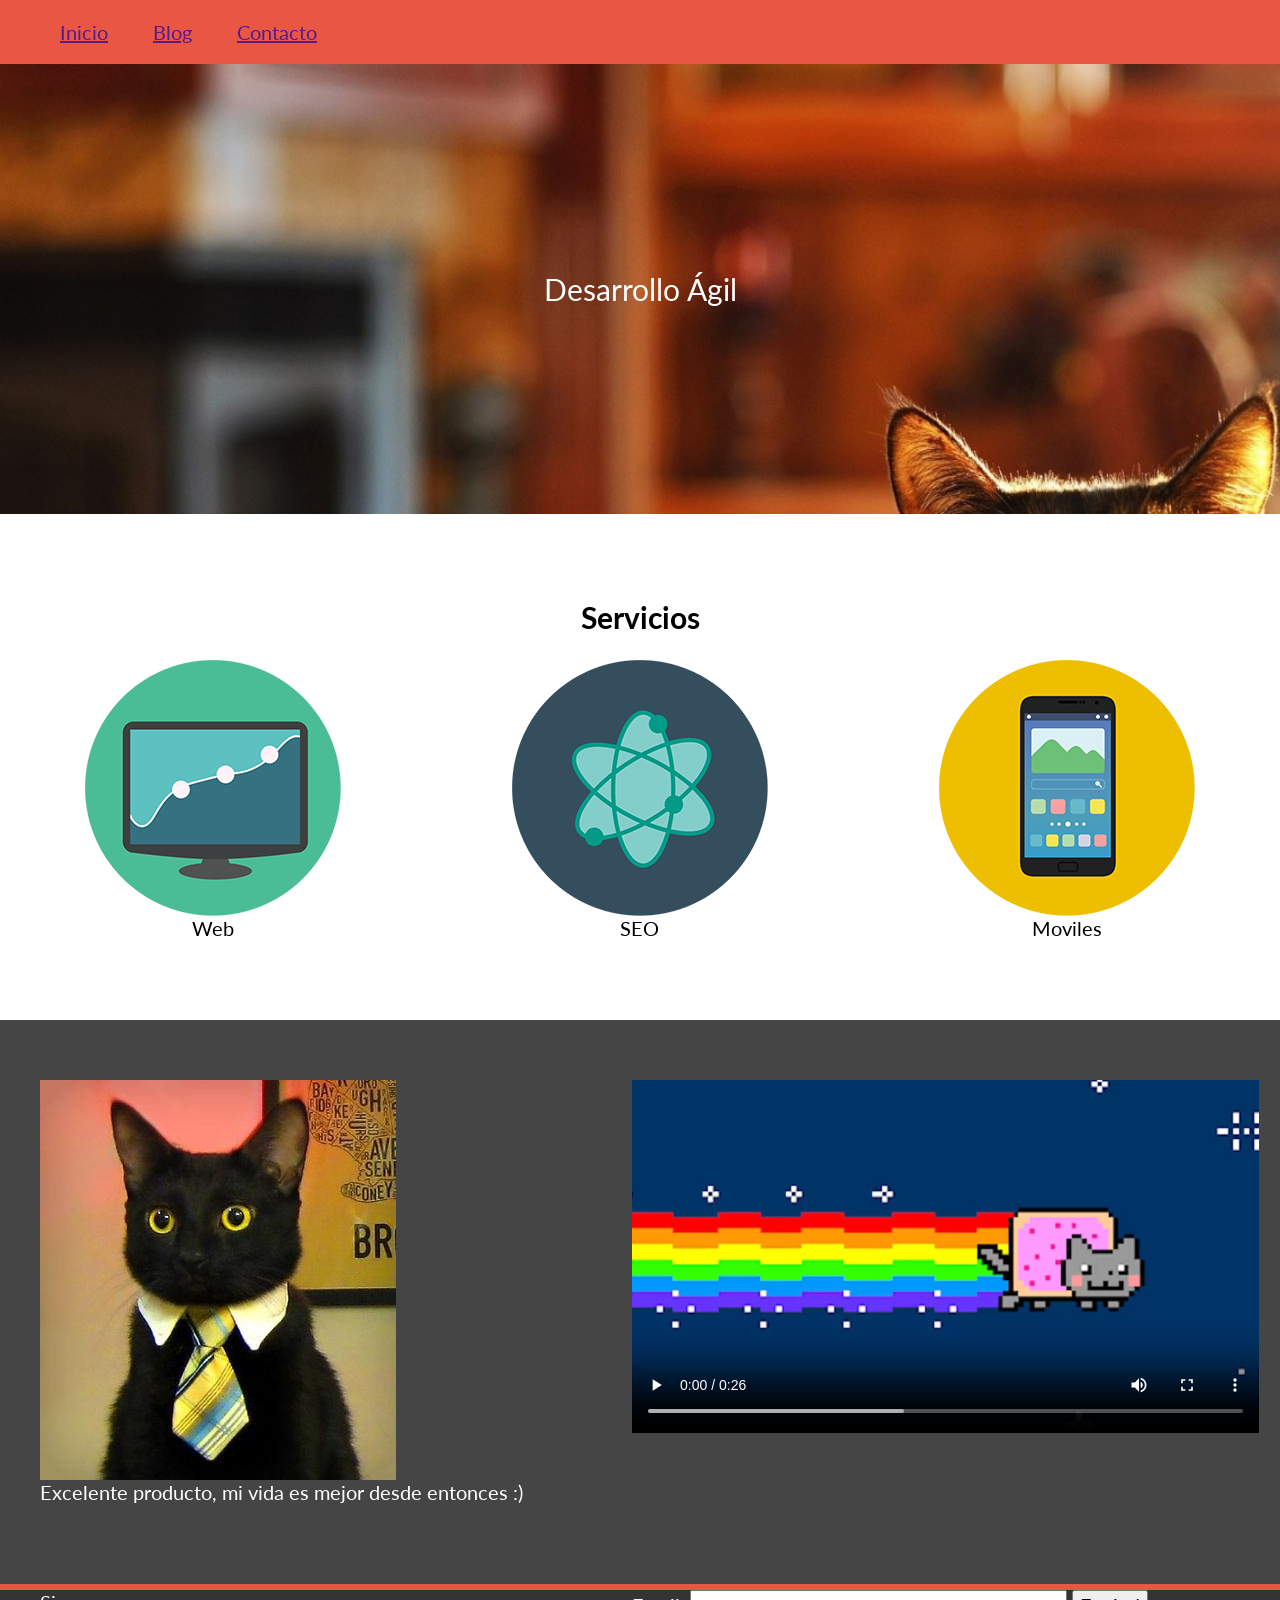
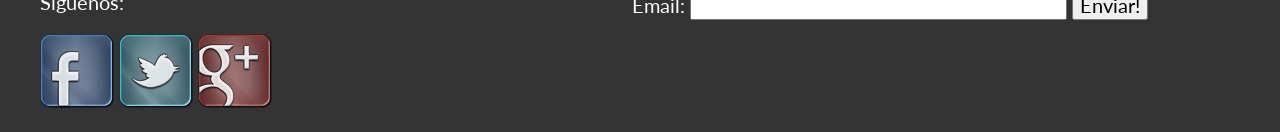
<file: index.html>
<!doctype html/>
<html lang="es">
	<head>
		<title>Inicio</title>
		<meta charset="utf-8"/>
		<link rel="stylesheet" href="estaticos/css/normalize.css"/>
		<link href='http://fonts.googleapis.com/css?family=Lato' rel='stylesheet' type='text/css'>
		<link rel="stylesheet" href="estaticos/css/principal.css"/>		
	</head>
	<body>
		<header>
			<nav>
				<ul>
					<li>
						<a href="">Inicio</a>
					</li>
					<li>
						<a href="">Blog</a>
					</li>
					<li>
						<a href="">Contacto</a>
					</li>
				</ul>
			</nav>
		</header>
		<section id="presentacion">
			Desarrollo Ágil
		</section>
		<section id="servicios">
			<h2>Servicios</h2>
			<div class="servicio">
				<figure>
					<img src="estaticos/imagenes/compu.png"/>
					<figcaption class="nombre-servicio">
						Web
					</figcaption>
				</figure>
			</div>
			<div class="servicio">
				<figure>
					<img src="estaticos/imagenes/seo.png"/>
					<figcaption class="nombre-servicio">
						SEO
					</figcaption>
				</figure>
			</div>
			<div class="servicio">
				<figure>
					<img src="estaticos/imagenes/movil.png"/>
					<figcaption class="nombre-servicio">
						Moviles
					</figcaption>
				</figure>
			</div>
		</section>
		<section id="testimonios">
			<div class="testimonio">
				<figure>
					<img src="estaticos/imagenes/testimonio.jpg"/>
					<figcaption>
						Excelente producto, mi vida es mejor desde entonces :)
					</figcaption>
				</figure>
			</div>
			<div class="testimonio">
				<video controls autoplay loop class="flexible">
					<source src="estaticos/videos/testimonio.mp4" type="video/mp4"/>
					<source src="estaticos/videos/testimonio.ogv" type="video/ogv"/>
					<source src="estaticos/videos/testimonio.webm" type="video/webm"/>
					Tu navegador no soporta video
				</video>
			</div>
		</section>
		<footer>
			<div id="sociales">
				<figure>
					<figcaption>
						Siguenos:
					</figcaption>
					<img src="estaticos/imagenes/vidrio/facebook.png"/>
					<img src="estaticos/imagenes/vidrio/twitter.png"/>
					<img src="estaticos/imagenes/vidrio/google.png"/>
				</figure>
			</div>
			<div id="suscribir">

				<label for="suscribir-email"> Email:</label>
				<input id="suscribir-email" type="text" />
				<input type="submit" value="Enviar!"/>

			</div>
		</footer>
	</body>
</html>
</file>
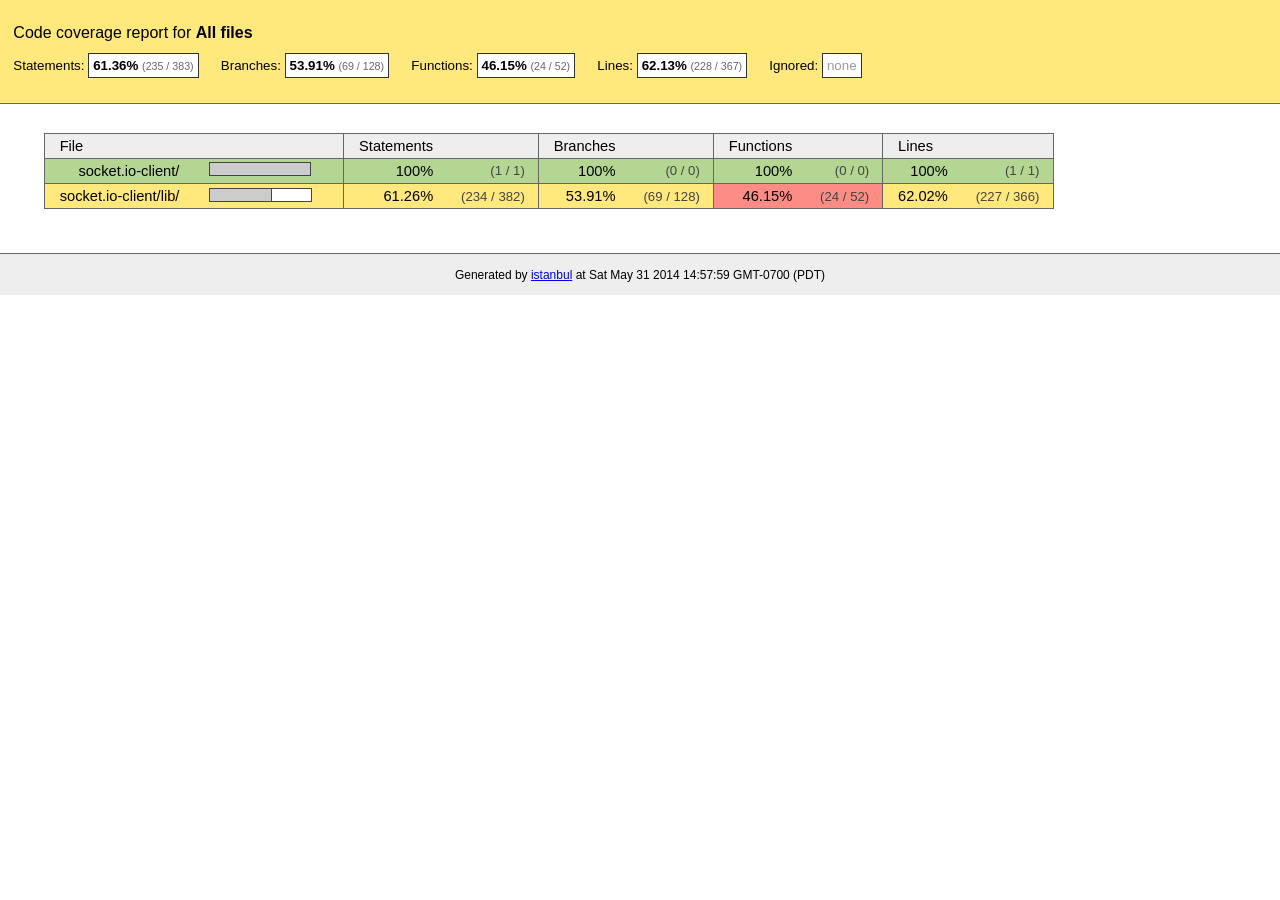
<file: node_modules/socket.io/node_modules/socket.io-client/coverage/lcov-report/index.html>
<!doctype html>
<html lang="en">
<head>
    <title>Code coverage report for All files</title>
    <meta charset="utf-8">

    <link rel="stylesheet" href="prettify.css">

    <style>
        body, html {
            margin:0; padding: 0;
        }
        body {
            font-family: Helvetica Neue, Helvetica,Arial;
            font-size: 10pt;
        }
        div.header, div.footer {
            background: #eee;
            padding: 1em;
        }
        div.header {
            z-index: 100;
            position: fixed;
            top: 0;
            border-bottom: 1px solid #666;
            width: 100%;
        }
        div.footer {
            border-top: 1px solid #666;
        }
        div.body {
            margin-top: 10em;
        }
        div.meta {
            font-size: 90%;
            text-align: center;
        }
        h1, h2, h3 {
            font-weight: normal;
        }
        h1 {
            font-size: 12pt;
        }
        h2 {
            font-size: 10pt;
        }
        pre {
            font-family: Consolas, Menlo, Monaco, monospace;
            margin: 0;
            padding: 0;
            line-height: 14px;
            font-size: 14px;
            -moz-tab-size: 2;
            -o-tab-size:  2;
            tab-size: 2;
        }

        div.path { font-size: 110%; }
        div.path a:link, div.path a:visited { color: #000; }
        table.coverage { border-collapse: collapse; margin:0; padding: 0 }

        table.coverage td {
            margin: 0;
            padding: 0;
            color: #111;
            vertical-align: top;
        }
        table.coverage td.line-count {
            width: 50px;
            text-align: right;
            padding-right: 5px;
        }
        table.coverage td.line-coverage {
            color: #777 !important;
            text-align: right;
            border-left: 1px solid #666;
            border-right: 1px solid #666;
        }

        table.coverage td.text {
        }

        table.coverage td span.cline-any {
            display: inline-block;
            padding: 0 5px;
            width: 40px;
        }
        table.coverage td span.cline-neutral {
            background: #eee;
        }
        table.coverage td span.cline-yes {
            background: #b5d592;
            color: #999;
        }
        table.coverage td span.cline-no {
            background: #fc8c84;
        }

        .cstat-yes { color: #111; }
        .cstat-no { background: #fc8c84; color: #111; }
        .fstat-no { background: #ffc520; color: #111 !important; }
        .cbranch-no { background:  yellow !important; color: #111; }

        .cstat-skip { background: #ddd; color: #111; }
        .fstat-skip { background: #ddd; color: #111 !important; }
        .cbranch-skip { background: #ddd !important; color: #111; }

        .missing-if-branch {
            display: inline-block;
            margin-right: 10px;
            position: relative;
            padding: 0 4px;
            background: black;
            color: yellow;
        }

        .skip-if-branch {
            display: none;
            margin-right: 10px;
            position: relative;
            padding: 0 4px;
            background: #ccc;
            color: white;
        }

        .missing-if-branch .typ, .skip-if-branch .typ {
            color: inherit !important;
        }

        .entity, .metric { font-weight: bold; }
        .metric { display: inline-block; border: 1px solid #333; padding: 0.3em; background: white; }
        .metric small { font-size: 80%; font-weight: normal; color: #666; }

        div.coverage-summary table { border-collapse: collapse; margin: 3em; font-size: 110%; }
        div.coverage-summary td, div.coverage-summary table  th { margin: 0; padding: 0.25em 1em; border-top: 1px solid #666; border-bottom: 1px solid #666; }
        div.coverage-summary th { text-align: left; border: 1px solid #666; background: #eee; font-weight: normal; }
        div.coverage-summary th.file { border-right: none !important; }
        div.coverage-summary th.pic { border-left: none !important; text-align: right; }
        div.coverage-summary th.pct { border-right: none !important; }
        div.coverage-summary th.abs { border-left: none !important; text-align: right; }
        div.coverage-summary td.pct { text-align: right; border-left: 1px solid #666; }
        div.coverage-summary td.abs { text-align: right; font-size: 90%; color: #444; border-right: 1px solid #666; }
        div.coverage-summary td.file { text-align: right; border-left: 1px solid #666; white-space: nowrap;  }
        div.coverage-summary td.pic { min-width: 120px !important;  }
        div.coverage-summary a:link { text-decoration: none; color: #000; }
        div.coverage-summary a:visited { text-decoration: none; color: #333; }
        div.coverage-summary a:hover { text-decoration: underline; }
        div.coverage-summary tfoot td { border-top: 1px solid #666; }

        div.coverage-summary .yui3-datatable-sort-indicator, div.coverage-summary .dummy-sort-indicator {
            height: 10px;
            width: 7px;
            display: inline-block;
            margin-left: 0.5em;
        }
        div.coverage-summary .yui3-datatable-sort-indicator {
            background: url("http://yui.yahooapis.com/3.6.0/build/datatable-sort/assets/skins/sam/sort-arrow-sprite.png") no-repeat scroll 0 0 transparent;
        }
        div.coverage-summary .yui3-datatable-sorted .yui3-datatable-sort-indicator {
            background-position: 0 -20px;
        }
        div.coverage-summary .yui3-datatable-sorted-desc .yui3-datatable-sort-indicator {
            background-position: 0 -10px;
        }

        .high { background: #b5d592 !important; }
        .medium { background: #ffe87c !important; }
        .low { background: #fc8c84 !important; }

        span.cover-fill, span.cover-empty {
            display:inline-block;
            border:1px solid #444;
            background: white;
            height: 12px;
        }
        span.cover-fill {
            background: #ccc;
            border-right: 1px solid #444;
        }
        span.cover-empty {
            background: white;
            border-left: none;
        }
        span.cover-full {
            border-right: none !important;
        }
        pre.prettyprint {
            border: none !important;
            padding: 0 !important;
            margin: 0 !important;
        }
        .com { color: #999 !important; }
        .ignore-none { color: #999; font-weight: normal; }

    </style>
</head>
<body>
<div class="header medium">
    <h1>Code coverage report for <span class="entity">All files</span></h1>
    <h2>
        
        Statements: <span class="metric">61.36% <small>(235 / 383)</small></span> &nbsp;&nbsp;&nbsp;&nbsp;
        
        
        Branches: <span class="metric">53.91% <small>(69 / 128)</small></span> &nbsp;&nbsp;&nbsp;&nbsp;
        
        
        Functions: <span class="metric">46.15% <small>(24 / 52)</small></span> &nbsp;&nbsp;&nbsp;&nbsp;
        
        
        Lines: <span class="metric">62.13% <small>(228 / 367)</small></span> &nbsp;&nbsp;&nbsp;&nbsp;
        
        Ignored: <span class="metric"><span class="ignore-none">none</span></span> &nbsp;&nbsp;&nbsp;&nbsp;
    </h2>
    <div class="path"></div>
</div>
<div class="body">
<div class="coverage-summary">
<table>
<thead>
<tr>
   <th data-col="file" data-fmt="html" data-html="true" class="file">File</th>
   <th data-col="pic" data-type="number" data-fmt="html" data-html="true" class="pic"></th>
   <th data-col="statements" data-type="number" data-fmt="pct" class="pct">Statements</th>
   <th data-col="statements_raw" data-type="number" data-fmt="html" class="abs"></th>
   <th data-col="branches" data-type="number" data-fmt="pct" class="pct">Branches</th>
   <th data-col="branches_raw" data-type="number" data-fmt="html" class="abs"></th>
   <th data-col="functions" data-type="number" data-fmt="pct" class="pct">Functions</th>
   <th data-col="functions_raw" data-type="number" data-fmt="html" class="abs"></th>
   <th data-col="lines" data-type="number" data-fmt="pct" class="pct">Lines</th>
   <th data-col="lines_raw" data-type="number" data-fmt="html" class="abs"></th>
</tr>
</thead>
<tbody><tr>
	<td class="file high" data-value="socket.io-client/"><a href="socket.io-client/index.html">socket.io-client/</a></td>
	<td data-value="100" class="pic high"><span class="cover-fill cover-full" style="width: 100px;"></span><span class="cover-empty" style="width:0px;"></span></td>
	<td data-value="100" class="pct high">100%</td>
	<td data-value="1" class="abs high">(1&nbsp;/&nbsp;1)</td>
	<td data-value="100" class="pct high">100%</td>
	<td data-value="0" class="abs high">(0&nbsp;/&nbsp;0)</td>
	<td data-value="100" class="pct high">100%</td>
	<td data-value="0" class="abs high">(0&nbsp;/&nbsp;0)</td>
	<td data-value="100" class="pct high">100%</td>
	<td data-value="1" class="abs high">(1&nbsp;/&nbsp;1)</td>
	</tr>

<tr>
	<td class="file medium" data-value="socket.io-client/lib/"><a href="socket.io-client/lib/index.html">socket.io-client/lib/</a></td>
	<td data-value="61.26" class="pic medium"><span class="cover-fill" style="width: 61px;"></span><span class="cover-empty" style="width:39px;"></span></td>
	<td data-value="61.26" class="pct medium">61.26%</td>
	<td data-value="382" class="abs medium">(234&nbsp;/&nbsp;382)</td>
	<td data-value="53.91" class="pct medium">53.91%</td>
	<td data-value="128" class="abs medium">(69&nbsp;/&nbsp;128)</td>
	<td data-value="46.15" class="pct low">46.15%</td>
	<td data-value="52" class="abs low">(24&nbsp;/&nbsp;52)</td>
	<td data-value="62.02" class="pct medium">62.02%</td>
	<td data-value="366" class="abs medium">(227&nbsp;/&nbsp;366)</td>
	</tr>

</tbody>
</table>
</div>
</div>
<div class="footer">
    <div class="meta">Generated by <a href="http://istanbul-js.org/" target="_blank">istanbul</a> at Sat May 31 2014 14:57:59 GMT-0700 (PDT)</div>
</div>

<script src="prettify.js"></script>

<script src="http://yui.yahooapis.com/3.6.0/build/yui/yui-min.js"></script>
<script>

    YUI().use('datatable', function (Y) {

        var formatters = {
          pct: function (o) {
              o.className += o.record.get('classes')[o.column.key];
              try {
                  return o.value.toFixed(2) + '%';
              } catch (ex) { return o.value + '%'; }
          },
          html: function (o) {
              o.className += o.record.get('classes')[o.column.key];
              return o.record.get(o.column.key + '_html');
          }
        },
          defaultFormatter = function (o) {
              o.className += o.record.get('classes')[o.column.key];
              return o.value;
          };

        function getColumns(theadNode) {
            var colNodes = theadNode.all('tr th'),
                cols = [],
                col;
            colNodes.each(function (colNode) {
                col = {
                    key: colNode.getAttribute('data-col'),
                    label: colNode.get('innerHTML') || ' ',
                    sortable: !colNode.getAttribute('data-nosort'),
                    className: colNode.getAttribute('class'),
                    type: colNode.getAttribute('data-type'),
                    allowHTML: colNode.getAttribute('data-html') === 'true' || colNode.getAttribute('data-fmt') === 'html'
                };
                col.formatter = formatters[colNode.getAttribute('data-fmt')] || defaultFormatter;
                cols.push(col);
            });
            return cols;
        }

        function getRowData(trNode, cols) {
            var tdNodes = trNode.all('td'),
                    i,
                    row = { classes: {} },
                    node,
                    name;
            for (i = 0; i < cols.length; i += 1) {
                name = cols[i].key;
                node = tdNodes.item(i);
                row[name] = node.getAttribute('data-value') || node.get('innerHTML');
                row[name + '_html'] = node.get('innerHTML');
                row.classes[name] = node.getAttribute('class');
                //Y.log('Name: ' + name + '; Value: ' + row[name]);
                if (cols[i].type === 'number') { row[name] = row[name] * 1; }
            }
            //Y.log(row);
            return row;
        }

        function getData(tbodyNode, cols) {
            var data = [];
            tbodyNode.all('tr').each(function (trNode) {
                data.push(getRowData(trNode, cols));
            });
            return data;
        }

        function replaceTable(node) {
            if (!node) { return; }
            var cols = getColumns(node.one('thead')),
                data = getData(node.one('tbody'), cols),
                table,
                parent = node.get('parentNode');

            table = new Y.DataTable({
                columns: cols,
                data: data,
                sortBy: 'file'
            });
            parent.set('innerHTML', '');
            table.render(parent);
        }

        Y.on('domready', function () {
            replaceTable(Y.one('div.coverage-summary table'));
            if (typeof prettyPrint === 'function') {
                prettyPrint();
            }
        });
    });
</script>
</body>
</html>
</file>
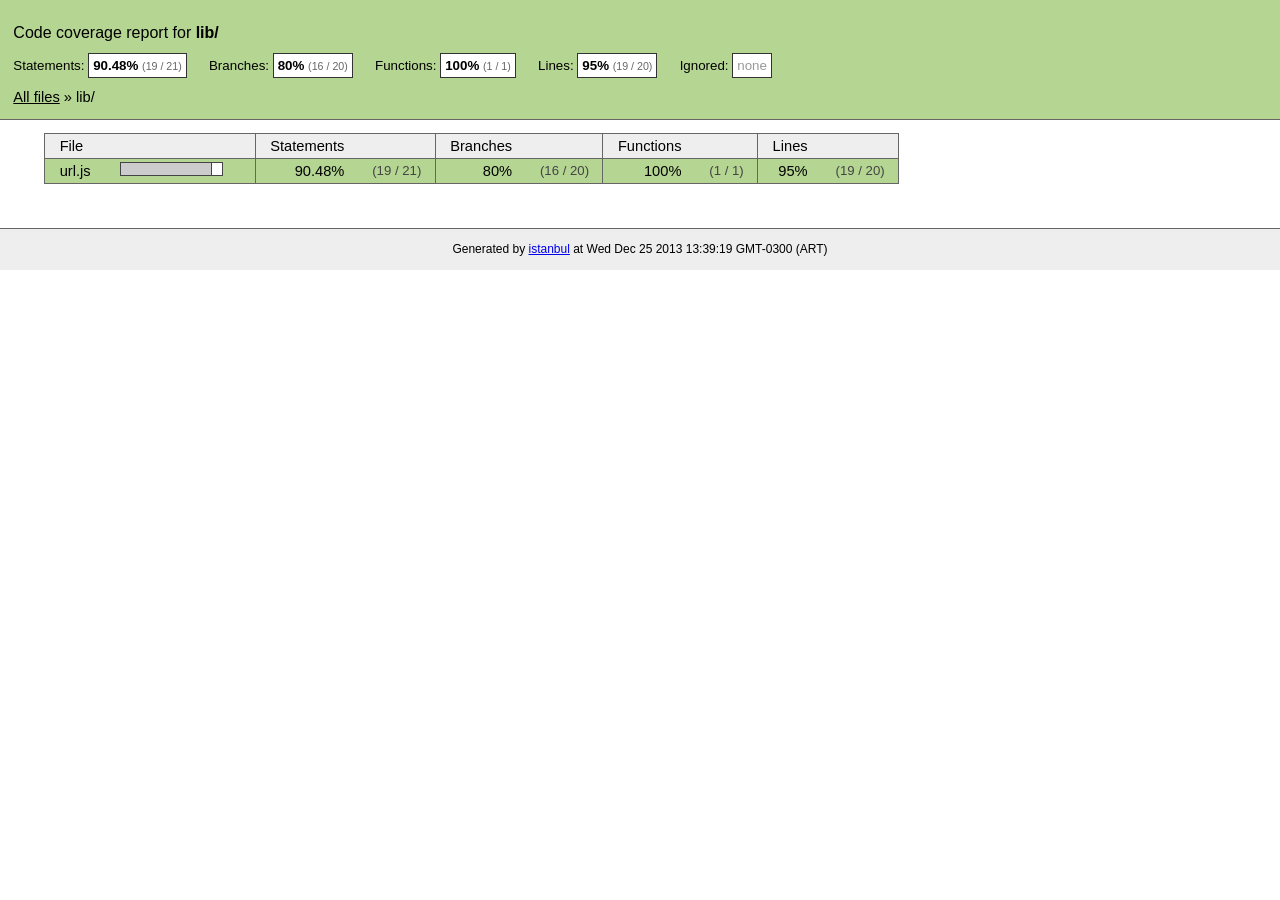
<file: node_modules/socket.io/node_modules/socket.io-client/coverage/lcov-report/lib/index.html>
<!doctype html>
<html lang="en">
<head>
    <title>Code coverage report for lib/</title>
    <meta charset="utf-8">

    <link rel="stylesheet" href="../prettify.css">

    <style>
        body, html {
            margin:0; padding: 0;
        }
        body {
            font-family: Helvetica Neue, Helvetica,Arial;
            font-size: 10pt;
        }
        div.header, div.footer {
            background: #eee;
            padding: 1em;
        }
        div.header {
            z-index: 100;
            position: fixed;
            top: 0;
            border-bottom: 1px solid #666;
            width: 100%;
        }
        div.footer {
            border-top: 1px solid #666;
        }
        div.body {
            margin-top: 10em;
        }
        div.meta {
            font-size: 90%;
            text-align: center;
        }
        h1, h2, h3 {
            font-weight: normal;
        }
        h1 {
            font-size: 12pt;
        }
        h2 {
            font-size: 10pt;
        }
        pre {
            font-family: Consolas, Menlo, Monaco, monospace;
            margin: 0;
            padding: 0;
            line-height: 14px;
            font-size: 14px;
            -moz-tab-size: 2;
            -o-tab-size:  2;
            tab-size: 2;
        }

        div.path { font-size: 110%; }
        div.path a:link, div.path a:visited { color: #000; }
        table.coverage { border-collapse: collapse; margin:0; padding: 0 }

        table.coverage td {
            margin: 0;
            padding: 0;
            color: #111;
            vertical-align: top;
        }
        table.coverage td.line-count {
            width: 50px;
            text-align: right;
            padding-right: 5px;
        }
        table.coverage td.line-coverage {
            color: #777 !important;
            text-align: right;
            border-left: 1px solid #666;
            border-right: 1px solid #666;
        }

        table.coverage td.text {
        }

        table.coverage td span.cline-any {
            display: inline-block;
            padding: 0 5px;
            width: 40px;
        }
        table.coverage td span.cline-neutral {
            background: #eee;
        }
        table.coverage td span.cline-yes {
            background: #b5d592;
            color: #999;
        }
        table.coverage td span.cline-no {
            background: #fc8c84;
        }

        .cstat-yes { color: #111; }
        .cstat-no { background: #fc8c84; color: #111; }
        .fstat-no { background: #ffc520; color: #111 !important; }
        .cbranch-no { background:  yellow !important; color: #111; }

        .cstat-skip { background: #ddd; color: #111; }
        .fstat-skip { background: #ddd; color: #111 !important; }
        .cbranch-skip { background: #ddd !important; color: #111; }

        .missing-if-branch {
            display: inline-block;
            margin-right: 10px;
            position: relative;
            padding: 0 4px;
            background: black;
            color: yellow;
        }

        .skip-if-branch {
            display: none;
            margin-right: 10px;
            position: relative;
            padding: 0 4px;
            background: #ccc;
            color: white;
        }

        .missing-if-branch .typ, .skip-if-branch .typ {
            color: inherit !important;
        }

        .entity, .metric { font-weight: bold; }
        .metric { display: inline-block; border: 1px solid #333; padding: 0.3em; background: white; }
        .metric small { font-size: 80%; font-weight: normal; color: #666; }

        div.coverage-summary table { border-collapse: collapse; margin: 3em; font-size: 110%; }
        div.coverage-summary td, div.coverage-summary table  th { margin: 0; padding: 0.25em 1em; border-top: 1px solid #666; border-bottom: 1px solid #666; }
        div.coverage-summary th { text-align: left; border: 1px solid #666; background: #eee; font-weight: normal; }
        div.coverage-summary th.file { border-right: none !important; }
        div.coverage-summary th.pic { border-left: none !important; text-align: right; }
        div.coverage-summary th.pct { border-right: none !important; }
        div.coverage-summary th.abs { border-left: none !important; text-align: right; }
        div.coverage-summary td.pct { text-align: right; border-left: 1px solid #666; }
        div.coverage-summary td.abs { text-align: right; font-size: 90%; color: #444; border-right: 1px solid #666; }
        div.coverage-summary td.file { text-align: right; border-left: 1px solid #666; white-space: nowrap;  }
        div.coverage-summary td.pic { min-width: 120px !important;  }
        div.coverage-summary a:link { text-decoration: none; color: #000; }
        div.coverage-summary a:visited { text-decoration: none; color: #333; }
        div.coverage-summary a:hover { text-decoration: underline; }
        div.coverage-summary tfoot td { border-top: 1px solid #666; }

        div.coverage-summary .yui3-datatable-sort-indicator, div.coverage-summary .dummy-sort-indicator {
            height: 10px;
            width: 7px;
            display: inline-block;
            margin-left: 0.5em;
        }
        div.coverage-summary .yui3-datatable-sort-indicator {
            background: url("http://yui.yahooapis.com/3.6.0/build/datatable-sort/assets/skins/sam/sort-arrow-sprite.png") no-repeat scroll 0 0 transparent;
        }
        div.coverage-summary .yui3-datatable-sorted .yui3-datatable-sort-indicator {
            background-position: 0 -20px;
        }
        div.coverage-summary .yui3-datatable-sorted-desc .yui3-datatable-sort-indicator {
            background-position: 0 -10px;
        }

        .high { background: #b5d592 !important; }
        .medium { background: #ffe87c !important; }
        .low { background: #fc8c84 !important; }

        span.cover-fill, span.cover-empty {
            display:inline-block;
            border:1px solid #444;
            background: white;
            height: 12px;
        }
        span.cover-fill {
            background: #ccc;
            border-right: 1px solid #444;
        }
        span.cover-empty {
            background: white;
            border-left: none;
        }
        span.cover-full {
            border-right: none !important;
        }
        pre.prettyprint {
            border: none !important;
            padding: 0 !important;
            margin: 0 !important;
        }
        .com { color: #999 !important; }
        .ignore-none { color: #999; font-weight: normal; }

    </style>
</head>
<body>
<div class="header high">
    <h1>Code coverage report for <span class="entity">lib/</span></h1>
    <h2>
        
        Statements: <span class="metric">90.48% <small>(19 / 21)</small></span> &nbsp;&nbsp;&nbsp;&nbsp;
        
        
        Branches: <span class="metric">80% <small>(16 / 20)</small></span> &nbsp;&nbsp;&nbsp;&nbsp;
        
        
        Functions: <span class="metric">100% <small>(1 / 1)</small></span> &nbsp;&nbsp;&nbsp;&nbsp;
        
        
        Lines: <span class="metric">95% <small>(19 / 20)</small></span> &nbsp;&nbsp;&nbsp;&nbsp;
        
        Ignored: <span class="metric"><span class="ignore-none">none</span></span> &nbsp;&nbsp;&nbsp;&nbsp;
    </h2>
    <div class="path"><a href="../index.html">All files</a> &#187; lib/</div>
</div>
<div class="body">
<div class="coverage-summary">
<table>
<thead>
<tr>
   <th data-col="file" data-fmt="html" data-html="true" class="file">File</th>
   <th data-col="pic" data-type="number" data-fmt="html" data-html="true" class="pic"></th>
   <th data-col="statements" data-type="number" data-fmt="pct" class="pct">Statements</th>
   <th data-col="statements_raw" data-type="number" data-fmt="html" class="abs"></th>
   <th data-col="branches" data-type="number" data-fmt="pct" class="pct">Branches</th>
   <th data-col="branches_raw" data-type="number" data-fmt="html" class="abs"></th>
   <th data-col="functions" data-type="number" data-fmt="pct" class="pct">Functions</th>
   <th data-col="functions_raw" data-type="number" data-fmt="html" class="abs"></th>
   <th data-col="lines" data-type="number" data-fmt="pct" class="pct">Lines</th>
   <th data-col="lines_raw" data-type="number" data-fmt="html" class="abs"></th>
</tr>
</thead>
<tbody><tr>
	<td class="file high" data-value="url.js"><a href="url.js.html">url.js</a></td>
	<td data-value="90.48" class="pic high"><span class="cover-fill" style="width: 90px;"></span><span class="cover-empty" style="width:10px;"></span></td>
	<td data-value="90.48" class="pct high">90.48%</td>
	<td data-value="21" class="abs high">(19&nbsp;/&nbsp;21)</td>
	<td data-value="80" class="pct high">80%</td>
	<td data-value="20" class="abs high">(16&nbsp;/&nbsp;20)</td>
	<td data-value="100" class="pct high">100%</td>
	<td data-value="1" class="abs high">(1&nbsp;/&nbsp;1)</td>
	<td data-value="95" class="pct high">95%</td>
	<td data-value="20" class="abs high">(19&nbsp;/&nbsp;20)</td>
	</tr>

</tbody>
</table>
</div>
</div>
<div class="footer">
    <div class="meta">Generated by <a href="http://istanbul-js.org/" target="_blank">istanbul</a> at Wed Dec 25 2013 13:39:19 GMT-0300 (ART)</div>
</div>

<script src="../prettify.js"></script>

<script src="http://yui.yahooapis.com/3.6.0/build/yui/yui-min.js"></script>
<script>

    YUI().use('datatable', function (Y) {

        var formatters = {
          pct: function (o) {
              o.className += o.record.get('classes')[o.column.key];
              try {
                  return o.value.toFixed(2) + '%';
              } catch (ex) { return o.value + '%'; }
          },
          html: function (o) {
              o.className += o.record.get('classes')[o.column.key];
              return o.record.get(o.column.key + '_html');
          }
        },
          defaultFormatter = function (o) {
              o.className += o.record.get('classes')[o.column.key];
              return o.value;
          };

        function getColumns(theadNode) {
            var colNodes = theadNode.all('tr th'),
                cols = [],
                col;
            colNodes.each(function (colNode) {
                col = {
                    key: colNode.getAttribute('data-col'),
                    label: colNode.get('innerHTML') || ' ',
                    sortable: !colNode.getAttribute('data-nosort'),
                    className: colNode.getAttribute('class'),
                    type: colNode.getAttribute('data-type'),
                    allowHTML: colNode.getAttribute('data-html') === 'true' || colNode.getAttribute('data-fmt') === 'html'
                };
                col.formatter = formatters[colNode.getAttribute('data-fmt')] || defaultFormatter;
                cols.push(col);
            });
            return cols;
        }

        function getRowData(trNode, cols) {
            var tdNodes = trNode.all('td'),
                    i,
                    row = { classes: {} },
                    node,
                    name;
            for (i = 0; i < cols.length; i += 1) {
                name = cols[i].key;
                node = tdNodes.item(i);
                row[name] = node.getAttribute('data-value') || node.get('innerHTML');
                row[name + '_html'] = node.get('innerHTML');
                row.classes[name] = node.getAttribute('class');
                //Y.log('Name: ' + name + '; Value: ' + row[name]);
                if (cols[i].type === 'number') { row[name] = row[name] * 1; }
            }
            //Y.log(row);
            return row;
        }

        function getData(tbodyNode, cols) {
            var data = [];
            tbodyNode.all('tr').each(function (trNode) {
                data.push(getRowData(trNode, cols));
            });
            return data;
        }

        function replaceTable(node) {
            if (!node) { return; }
            var cols = getColumns(node.one('thead')),
                data = getData(node.one('tbody'), cols),
                table,
                parent = node.get('parentNode');

            table = new Y.DataTable({
                columns: cols,
                data: data,
                sortBy: 'file'
            });
            parent.set('innerHTML', '');
            table.render(parent);
        }

        Y.on('domready', function () {
            replaceTable(Y.one('div.coverage-summary table'));
            if (typeof prettyPrint === 'function') {
                prettyPrint();
            }
        });
    });
</script>
</body>
</html>
</file>
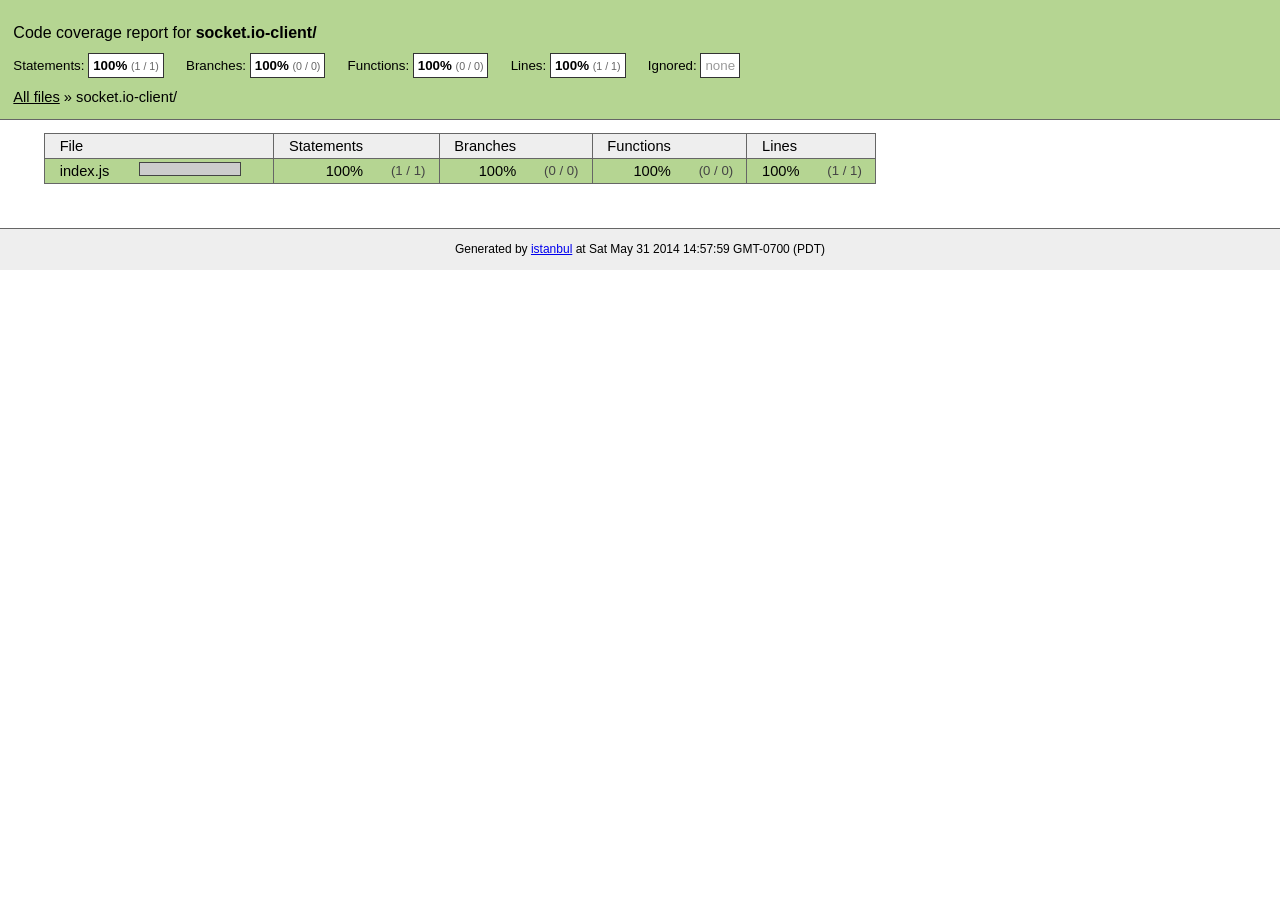
<file: node_modules/socket.io/node_modules/socket.io-client/coverage/lcov-report/socket.io-client/index.html>
<!doctype html>
<html lang="en">
<head>
    <title>Code coverage report for socket.io-client/</title>
    <meta charset="utf-8">

    <link rel="stylesheet" href="../prettify.css">

    <style>
        body, html {
            margin:0; padding: 0;
        }
        body {
            font-family: Helvetica Neue, Helvetica,Arial;
            font-size: 10pt;
        }
        div.header, div.footer {
            background: #eee;
            padding: 1em;
        }
        div.header {
            z-index: 100;
            position: fixed;
            top: 0;
            border-bottom: 1px solid #666;
            width: 100%;
        }
        div.footer {
            border-top: 1px solid #666;
        }
        div.body {
            margin-top: 10em;
        }
        div.meta {
            font-size: 90%;
            text-align: center;
        }
        h1, h2, h3 {
            font-weight: normal;
        }
        h1 {
            font-size: 12pt;
        }
        h2 {
            font-size: 10pt;
        }
        pre {
            font-family: Consolas, Menlo, Monaco, monospace;
            margin: 0;
            padding: 0;
            line-height: 14px;
            font-size: 14px;
            -moz-tab-size: 2;
            -o-tab-size:  2;
            tab-size: 2;
        }

        div.path { font-size: 110%; }
        div.path a:link, div.path a:visited { color: #000; }
        table.coverage { border-collapse: collapse; margin:0; padding: 0 }

        table.coverage td {
            margin: 0;
            padding: 0;
            color: #111;
            vertical-align: top;
        }
        table.coverage td.line-count {
            width: 50px;
            text-align: right;
            padding-right: 5px;
        }
        table.coverage td.line-coverage {
            color: #777 !important;
            text-align: right;
            border-left: 1px solid #666;
            border-right: 1px solid #666;
        }

        table.coverage td.text {
        }

        table.coverage td span.cline-any {
            display: inline-block;
            padding: 0 5px;
            width: 40px;
        }
        table.coverage td span.cline-neutral {
            background: #eee;
        }
        table.coverage td span.cline-yes {
            background: #b5d592;
            color: #999;
        }
        table.coverage td span.cline-no {
            background: #fc8c84;
        }

        .cstat-yes { color: #111; }
        .cstat-no { background: #fc8c84; color: #111; }
        .fstat-no { background: #ffc520; color: #111 !important; }
        .cbranch-no { background:  yellow !important; color: #111; }

        .cstat-skip { background: #ddd; color: #111; }
        .fstat-skip { background: #ddd; color: #111 !important; }
        .cbranch-skip { background: #ddd !important; color: #111; }

        .missing-if-branch {
            display: inline-block;
            margin-right: 10px;
            position: relative;
            padding: 0 4px;
            background: black;
            color: yellow;
        }

        .skip-if-branch {
            display: none;
            margin-right: 10px;
            position: relative;
            padding: 0 4px;
            background: #ccc;
            color: white;
        }

        .missing-if-branch .typ, .skip-if-branch .typ {
            color: inherit !important;
        }

        .entity, .metric { font-weight: bold; }
        .metric { display: inline-block; border: 1px solid #333; padding: 0.3em; background: white; }
        .metric small { font-size: 80%; font-weight: normal; color: #666; }

        div.coverage-summary table { border-collapse: collapse; margin: 3em; font-size: 110%; }
        div.coverage-summary td, div.coverage-summary table  th { margin: 0; padding: 0.25em 1em; border-top: 1px solid #666; border-bottom: 1px solid #666; }
        div.coverage-summary th { text-align: left; border: 1px solid #666; background: #eee; font-weight: normal; }
        div.coverage-summary th.file { border-right: none !important; }
        div.coverage-summary th.pic { border-left: none !important; text-align: right; }
        div.coverage-summary th.pct { border-right: none !important; }
        div.coverage-summary th.abs { border-left: none !important; text-align: right; }
        div.coverage-summary td.pct { text-align: right; border-left: 1px solid #666; }
        div.coverage-summary td.abs { text-align: right; font-size: 90%; color: #444; border-right: 1px solid #666; }
        div.coverage-summary td.file { text-align: right; border-left: 1px solid #666; white-space: nowrap;  }
        div.coverage-summary td.pic { min-width: 120px !important;  }
        div.coverage-summary a:link { text-decoration: none; color: #000; }
        div.coverage-summary a:visited { text-decoration: none; color: #333; }
        div.coverage-summary a:hover { text-decoration: underline; }
        div.coverage-summary tfoot td { border-top: 1px solid #666; }

        div.coverage-summary .yui3-datatable-sort-indicator, div.coverage-summary .dummy-sort-indicator {
            height: 10px;
            width: 7px;
            display: inline-block;
            margin-left: 0.5em;
        }
        div.coverage-summary .yui3-datatable-sort-indicator {
            background: url("http://yui.yahooapis.com/3.6.0/build/datatable-sort/assets/skins/sam/sort-arrow-sprite.png") no-repeat scroll 0 0 transparent;
        }
        div.coverage-summary .yui3-datatable-sorted .yui3-datatable-sort-indicator {
            background-position: 0 -20px;
        }
        div.coverage-summary .yui3-datatable-sorted-desc .yui3-datatable-sort-indicator {
            background-position: 0 -10px;
        }

        .high { background: #b5d592 !important; }
        .medium { background: #ffe87c !important; }
        .low { background: #fc8c84 !important; }

        span.cover-fill, span.cover-empty {
            display:inline-block;
            border:1px solid #444;
            background: white;
            height: 12px;
        }
        span.cover-fill {
            background: #ccc;
            border-right: 1px solid #444;
        }
        span.cover-empty {
            background: white;
            border-left: none;
        }
        span.cover-full {
            border-right: none !important;
        }
        pre.prettyprint {
            border: none !important;
            padding: 0 !important;
            margin: 0 !important;
        }
        .com { color: #999 !important; }
        .ignore-none { color: #999; font-weight: normal; }

    </style>
</head>
<body>
<div class="header high">
    <h1>Code coverage report for <span class="entity">socket.io-client/</span></h1>
    <h2>
        
        Statements: <span class="metric">100% <small>(1 / 1)</small></span> &nbsp;&nbsp;&nbsp;&nbsp;
        
        
        Branches: <span class="metric">100% <small>(0 / 0)</small></span> &nbsp;&nbsp;&nbsp;&nbsp;
        
        
        Functions: <span class="metric">100% <small>(0 / 0)</small></span> &nbsp;&nbsp;&nbsp;&nbsp;
        
        
        Lines: <span class="metric">100% <small>(1 / 1)</small></span> &nbsp;&nbsp;&nbsp;&nbsp;
        
        Ignored: <span class="metric"><span class="ignore-none">none</span></span> &nbsp;&nbsp;&nbsp;&nbsp;
    </h2>
    <div class="path"><a href="../index.html">All files</a> &#187; socket.io-client/</div>
</div>
<div class="body">
<div class="coverage-summary">
<table>
<thead>
<tr>
   <th data-col="file" data-fmt="html" data-html="true" class="file">File</th>
   <th data-col="pic" data-type="number" data-fmt="html" data-html="true" class="pic"></th>
   <th data-col="statements" data-type="number" data-fmt="pct" class="pct">Statements</th>
   <th data-col="statements_raw" data-type="number" data-fmt="html" class="abs"></th>
   <th data-col="branches" data-type="number" data-fmt="pct" class="pct">Branches</th>
   <th data-col="branches_raw" data-type="number" data-fmt="html" class="abs"></th>
   <th data-col="functions" data-type="number" data-fmt="pct" class="pct">Functions</th>
   <th data-col="functions_raw" data-type="number" data-fmt="html" class="abs"></th>
   <th data-col="lines" data-type="number" data-fmt="pct" class="pct">Lines</th>
   <th data-col="lines_raw" data-type="number" data-fmt="html" class="abs"></th>
</tr>
</thead>
<tbody><tr>
	<td class="file high" data-value="index.js"><a href="index.js.html">index.js</a></td>
	<td data-value="100" class="pic high"><span class="cover-fill cover-full" style="width: 100px;"></span><span class="cover-empty" style="width:0px;"></span></td>
	<td data-value="100" class="pct high">100%</td>
	<td data-value="1" class="abs high">(1&nbsp;/&nbsp;1)</td>
	<td data-value="100" class="pct high">100%</td>
	<td data-value="0" class="abs high">(0&nbsp;/&nbsp;0)</td>
	<td data-value="100" class="pct high">100%</td>
	<td data-value="0" class="abs high">(0&nbsp;/&nbsp;0)</td>
	<td data-value="100" class="pct high">100%</td>
	<td data-value="1" class="abs high">(1&nbsp;/&nbsp;1)</td>
	</tr>

</tbody>
</table>
</div>
</div>
<div class="footer">
    <div class="meta">Generated by <a href="http://istanbul-js.org/" target="_blank">istanbul</a> at Sat May 31 2014 14:57:59 GMT-0700 (PDT)</div>
</div>

<script src="../prettify.js"></script>

<script src="http://yui.yahooapis.com/3.6.0/build/yui/yui-min.js"></script>
<script>

    YUI().use('datatable', function (Y) {

        var formatters = {
          pct: function (o) {
              o.className += o.record.get('classes')[o.column.key];
              try {
                  return o.value.toFixed(2) + '%';
              } catch (ex) { return o.value + '%'; }
          },
          html: function (o) {
              o.className += o.record.get('classes')[o.column.key];
              return o.record.get(o.column.key + '_html');
          }
        },
          defaultFormatter = function (o) {
              o.className += o.record.get('classes')[o.column.key];
              return o.value;
          };

        function getColumns(theadNode) {
            var colNodes = theadNode.all('tr th'),
                cols = [],
                col;
            colNodes.each(function (colNode) {
                col = {
                    key: colNode.getAttribute('data-col'),
                    label: colNode.get('innerHTML') || ' ',
                    sortable: !colNode.getAttribute('data-nosort'),
                    className: colNode.getAttribute('class'),
                    type: colNode.getAttribute('data-type'),
                    allowHTML: colNode.getAttribute('data-html') === 'true' || colNode.getAttribute('data-fmt') === 'html'
                };
                col.formatter = formatters[colNode.getAttribute('data-fmt')] || defaultFormatter;
                cols.push(col);
            });
            return cols;
        }

        function getRowData(trNode, cols) {
            var tdNodes = trNode.all('td'),
                    i,
                    row = { classes: {} },
                    node,
                    name;
            for (i = 0; i < cols.length; i += 1) {
                name = cols[i].key;
                node = tdNodes.item(i);
                row[name] = node.getAttribute('data-value') || node.get('innerHTML');
                row[name + '_html'] = node.get('innerHTML');
                row.classes[name] = node.getAttribute('class');
                //Y.log('Name: ' + name + '; Value: ' + row[name]);
                if (cols[i].type === 'number') { row[name] = row[name] * 1; }
            }
            //Y.log(row);
            return row;
        }

        function getData(tbodyNode, cols) {
            var data = [];
            tbodyNode.all('tr').each(function (trNode) {
                data.push(getRowData(trNode, cols));
            });
            return data;
        }

        function replaceTable(node) {
            if (!node) { return; }
            var cols = getColumns(node.one('thead')),
                data = getData(node.one('tbody'), cols),
                table,
                parent = node.get('parentNode');

            table = new Y.DataTable({
                columns: cols,
                data: data,
                sortBy: 'file'
            });
            parent.set('innerHTML', '');
            table.render(parent);
        }

        Y.on('domready', function () {
            replaceTable(Y.one('div.coverage-summary table'));
            if (typeof prettyPrint === 'function') {
                prettyPrint();
            }
        });
    });
</script>
</body>
</html>
</file>
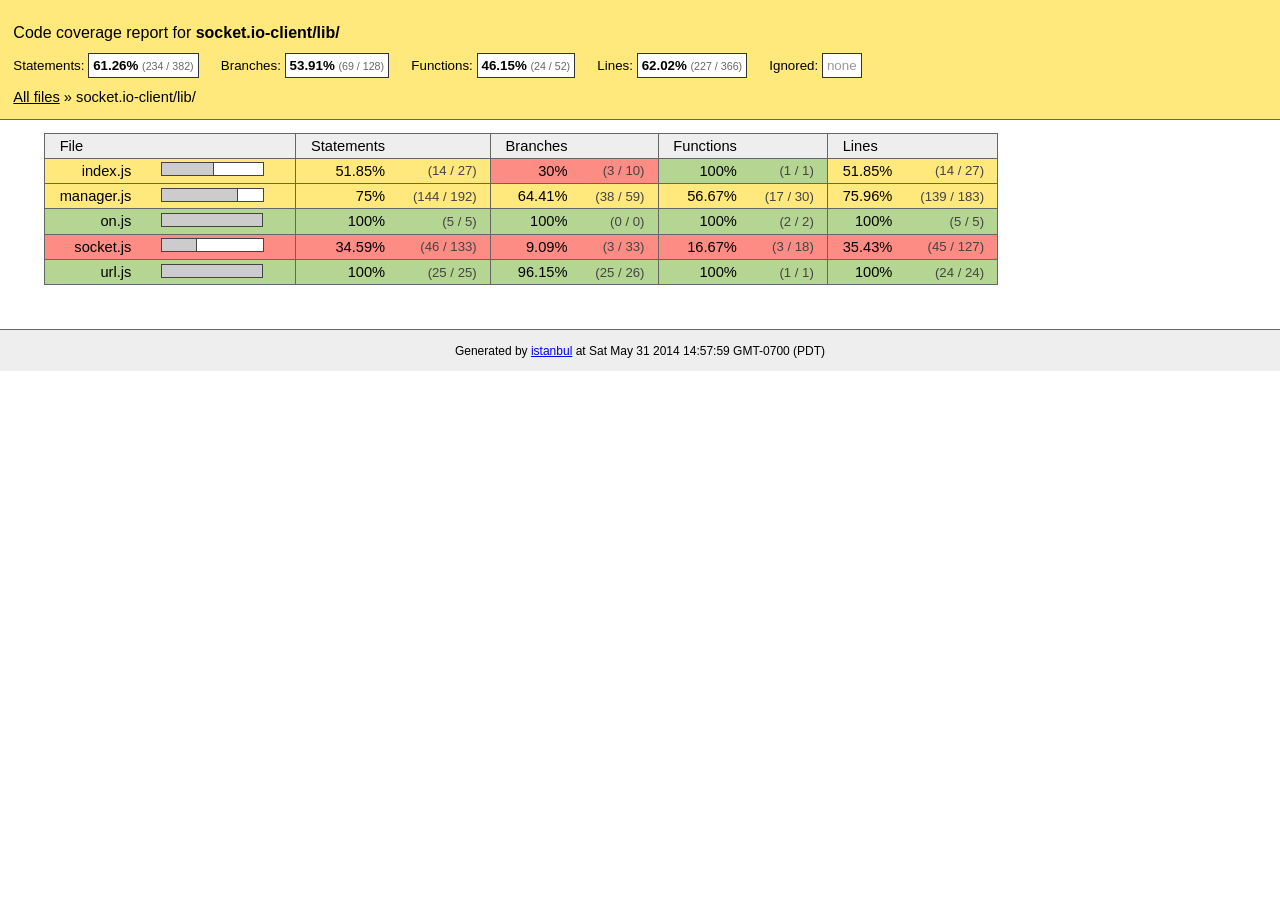
<file: node_modules/socket.io/node_modules/socket.io-client/coverage/lcov-report/socket.io-client/lib/index.html>
<!doctype html>
<html lang="en">
<head>
    <title>Code coverage report for socket.io-client/lib/</title>
    <meta charset="utf-8">

    <link rel="stylesheet" href="../../prettify.css">

    <style>
        body, html {
            margin:0; padding: 0;
        }
        body {
            font-family: Helvetica Neue, Helvetica,Arial;
            font-size: 10pt;
        }
        div.header, div.footer {
            background: #eee;
            padding: 1em;
        }
        div.header {
            z-index: 100;
            position: fixed;
            top: 0;
            border-bottom: 1px solid #666;
            width: 100%;
        }
        div.footer {
            border-top: 1px solid #666;
        }
        div.body {
            margin-top: 10em;
        }
        div.meta {
            font-size: 90%;
            text-align: center;
        }
        h1, h2, h3 {
            font-weight: normal;
        }
        h1 {
            font-size: 12pt;
        }
        h2 {
            font-size: 10pt;
        }
        pre {
            font-family: Consolas, Menlo, Monaco, monospace;
            margin: 0;
            padding: 0;
            line-height: 14px;
            font-size: 14px;
            -moz-tab-size: 2;
            -o-tab-size:  2;
            tab-size: 2;
        }

        div.path { font-size: 110%; }
        div.path a:link, div.path a:visited { color: #000; }
        table.coverage { border-collapse: collapse; margin:0; padding: 0 }

        table.coverage td {
            margin: 0;
            padding: 0;
            color: #111;
            vertical-align: top;
        }
        table.coverage td.line-count {
            width: 50px;
            text-align: right;
            padding-right: 5px;
        }
        table.coverage td.line-coverage {
            color: #777 !important;
            text-align: right;
            border-left: 1px solid #666;
            border-right: 1px solid #666;
        }

        table.coverage td.text {
        }

        table.coverage td span.cline-any {
            display: inline-block;
            padding: 0 5px;
            width: 40px;
        }
        table.coverage td span.cline-neutral {
            background: #eee;
        }
        table.coverage td span.cline-yes {
            background: #b5d592;
            color: #999;
        }
        table.coverage td span.cline-no {
            background: #fc8c84;
        }

        .cstat-yes { color: #111; }
        .cstat-no { background: #fc8c84; color: #111; }
        .fstat-no { background: #ffc520; color: #111 !important; }
        .cbranch-no { background:  yellow !important; color: #111; }

        .cstat-skip { background: #ddd; color: #111; }
        .fstat-skip { background: #ddd; color: #111 !important; }
        .cbranch-skip { background: #ddd !important; color: #111; }

        .missing-if-branch {
            display: inline-block;
            margin-right: 10px;
            position: relative;
            padding: 0 4px;
            background: black;
            color: yellow;
        }

        .skip-if-branch {
            display: none;
            margin-right: 10px;
            position: relative;
            padding: 0 4px;
            background: #ccc;
            color: white;
        }

        .missing-if-branch .typ, .skip-if-branch .typ {
            color: inherit !important;
        }

        .entity, .metric { font-weight: bold; }
        .metric { display: inline-block; border: 1px solid #333; padding: 0.3em; background: white; }
        .metric small { font-size: 80%; font-weight: normal; color: #666; }

        div.coverage-summary table { border-collapse: collapse; margin: 3em; font-size: 110%; }
        div.coverage-summary td, div.coverage-summary table  th { margin: 0; padding: 0.25em 1em; border-top: 1px solid #666; border-bottom: 1px solid #666; }
        div.coverage-summary th { text-align: left; border: 1px solid #666; background: #eee; font-weight: normal; }
        div.coverage-summary th.file { border-right: none !important; }
        div.coverage-summary th.pic { border-left: none !important; text-align: right; }
        div.coverage-summary th.pct { border-right: none !important; }
        div.coverage-summary th.abs { border-left: none !important; text-align: right; }
        div.coverage-summary td.pct { text-align: right; border-left: 1px solid #666; }
        div.coverage-summary td.abs { text-align: right; font-size: 90%; color: #444; border-right: 1px solid #666; }
        div.coverage-summary td.file { text-align: right; border-left: 1px solid #666; white-space: nowrap;  }
        div.coverage-summary td.pic { min-width: 120px !important;  }
        div.coverage-summary a:link { text-decoration: none; color: #000; }
        div.coverage-summary a:visited { text-decoration: none; color: #333; }
        div.coverage-summary a:hover { text-decoration: underline; }
        div.coverage-summary tfoot td { border-top: 1px solid #666; }

        div.coverage-summary .yui3-datatable-sort-indicator, div.coverage-summary .dummy-sort-indicator {
            height: 10px;
            width: 7px;
            display: inline-block;
            margin-left: 0.5em;
        }
        div.coverage-summary .yui3-datatable-sort-indicator {
            background: url("http://yui.yahooapis.com/3.6.0/build/datatable-sort/assets/skins/sam/sort-arrow-sprite.png") no-repeat scroll 0 0 transparent;
        }
        div.coverage-summary .yui3-datatable-sorted .yui3-datatable-sort-indicator {
            background-position: 0 -20px;
        }
        div.coverage-summary .yui3-datatable-sorted-desc .yui3-datatable-sort-indicator {
            background-position: 0 -10px;
        }

        .high { background: #b5d592 !important; }
        .medium { background: #ffe87c !important; }
        .low { background: #fc8c84 !important; }

        span.cover-fill, span.cover-empty {
            display:inline-block;
            border:1px solid #444;
            background: white;
            height: 12px;
        }
        span.cover-fill {
            background: #ccc;
            border-right: 1px solid #444;
        }
        span.cover-empty {
            background: white;
            border-left: none;
        }
        span.cover-full {
            border-right: none !important;
        }
        pre.prettyprint {
            border: none !important;
            padding: 0 !important;
            margin: 0 !important;
        }
        .com { color: #999 !important; }
        .ignore-none { color: #999; font-weight: normal; }

    </style>
</head>
<body>
<div class="header medium">
    <h1>Code coverage report for <span class="entity">socket.io-client/lib/</span></h1>
    <h2>
        
        Statements: <span class="metric">61.26% <small>(234 / 382)</small></span> &nbsp;&nbsp;&nbsp;&nbsp;
        
        
        Branches: <span class="metric">53.91% <small>(69 / 128)</small></span> &nbsp;&nbsp;&nbsp;&nbsp;
        
        
        Functions: <span class="metric">46.15% <small>(24 / 52)</small></span> &nbsp;&nbsp;&nbsp;&nbsp;
        
        
        Lines: <span class="metric">62.02% <small>(227 / 366)</small></span> &nbsp;&nbsp;&nbsp;&nbsp;
        
        Ignored: <span class="metric"><span class="ignore-none">none</span></span> &nbsp;&nbsp;&nbsp;&nbsp;
    </h2>
    <div class="path"><a href="../../index.html">All files</a> &#187; socket.io-client/lib/</div>
</div>
<div class="body">
<div class="coverage-summary">
<table>
<thead>
<tr>
   <th data-col="file" data-fmt="html" data-html="true" class="file">File</th>
   <th data-col="pic" data-type="number" data-fmt="html" data-html="true" class="pic"></th>
   <th data-col="statements" data-type="number" data-fmt="pct" class="pct">Statements</th>
   <th data-col="statements_raw" data-type="number" data-fmt="html" class="abs"></th>
   <th data-col="branches" data-type="number" data-fmt="pct" class="pct">Branches</th>
   <th data-col="branches_raw" data-type="number" data-fmt="html" class="abs"></th>
   <th data-col="functions" data-type="number" data-fmt="pct" class="pct">Functions</th>
   <th data-col="functions_raw" data-type="number" data-fmt="html" class="abs"></th>
   <th data-col="lines" data-type="number" data-fmt="pct" class="pct">Lines</th>
   <th data-col="lines_raw" data-type="number" data-fmt="html" class="abs"></th>
</tr>
</thead>
<tbody><tr>
	<td class="file medium" data-value="index.js"><a href="index.js.html">index.js</a></td>
	<td data-value="51.85" class="pic medium"><span class="cover-fill" style="width: 51px;"></span><span class="cover-empty" style="width:49px;"></span></td>
	<td data-value="51.85" class="pct medium">51.85%</td>
	<td data-value="27" class="abs medium">(14&nbsp;/&nbsp;27)</td>
	<td data-value="30" class="pct low">30%</td>
	<td data-value="10" class="abs low">(3&nbsp;/&nbsp;10)</td>
	<td data-value="100" class="pct high">100%</td>
	<td data-value="1" class="abs high">(1&nbsp;/&nbsp;1)</td>
	<td data-value="51.85" class="pct medium">51.85%</td>
	<td data-value="27" class="abs medium">(14&nbsp;/&nbsp;27)</td>
	</tr>

<tr>
	<td class="file medium" data-value="manager.js"><a href="manager.js.html">manager.js</a></td>
	<td data-value="75" class="pic medium"><span class="cover-fill" style="width: 75px;"></span><span class="cover-empty" style="width:25px;"></span></td>
	<td data-value="75" class="pct medium">75%</td>
	<td data-value="192" class="abs medium">(144&nbsp;/&nbsp;192)</td>
	<td data-value="64.41" class="pct medium">64.41%</td>
	<td data-value="59" class="abs medium">(38&nbsp;/&nbsp;59)</td>
	<td data-value="56.67" class="pct medium">56.67%</td>
	<td data-value="30" class="abs medium">(17&nbsp;/&nbsp;30)</td>
	<td data-value="75.96" class="pct medium">75.96%</td>
	<td data-value="183" class="abs medium">(139&nbsp;/&nbsp;183)</td>
	</tr>

<tr>
	<td class="file high" data-value="on.js"><a href="on.js.html">on.js</a></td>
	<td data-value="100" class="pic high"><span class="cover-fill cover-full" style="width: 100px;"></span><span class="cover-empty" style="width:0px;"></span></td>
	<td data-value="100" class="pct high">100%</td>
	<td data-value="5" class="abs high">(5&nbsp;/&nbsp;5)</td>
	<td data-value="100" class="pct high">100%</td>
	<td data-value="0" class="abs high">(0&nbsp;/&nbsp;0)</td>
	<td data-value="100" class="pct high">100%</td>
	<td data-value="2" class="abs high">(2&nbsp;/&nbsp;2)</td>
	<td data-value="100" class="pct high">100%</td>
	<td data-value="5" class="abs high">(5&nbsp;/&nbsp;5)</td>
	</tr>

<tr>
	<td class="file low" data-value="socket.js"><a href="socket.js.html">socket.js</a></td>
	<td data-value="34.59" class="pic low"><span class="cover-fill" style="width: 34px;"></span><span class="cover-empty" style="width:66px;"></span></td>
	<td data-value="34.59" class="pct low">34.59%</td>
	<td data-value="133" class="abs low">(46&nbsp;/&nbsp;133)</td>
	<td data-value="9.09" class="pct low">9.09%</td>
	<td data-value="33" class="abs low">(3&nbsp;/&nbsp;33)</td>
	<td data-value="16.67" class="pct low">16.67%</td>
	<td data-value="18" class="abs low">(3&nbsp;/&nbsp;18)</td>
	<td data-value="35.43" class="pct low">35.43%</td>
	<td data-value="127" class="abs low">(45&nbsp;/&nbsp;127)</td>
	</tr>

<tr>
	<td class="file high" data-value="url.js"><a href="url.js.html">url.js</a></td>
	<td data-value="100" class="pic high"><span class="cover-fill cover-full" style="width: 100px;"></span><span class="cover-empty" style="width:0px;"></span></td>
	<td data-value="100" class="pct high">100%</td>
	<td data-value="25" class="abs high">(25&nbsp;/&nbsp;25)</td>
	<td data-value="96.15" class="pct high">96.15%</td>
	<td data-value="26" class="abs high">(25&nbsp;/&nbsp;26)</td>
	<td data-value="100" class="pct high">100%</td>
	<td data-value="1" class="abs high">(1&nbsp;/&nbsp;1)</td>
	<td data-value="100" class="pct high">100%</td>
	<td data-value="24" class="abs high">(24&nbsp;/&nbsp;24)</td>
	</tr>

</tbody>
</table>
</div>
</div>
<div class="footer">
    <div class="meta">Generated by <a href="http://istanbul-js.org/" target="_blank">istanbul</a> at Sat May 31 2014 14:57:59 GMT-0700 (PDT)</div>
</div>

<script src="../../prettify.js"></script>

<script src="http://yui.yahooapis.com/3.6.0/build/yui/yui-min.js"></script>
<script>

    YUI().use('datatable', function (Y) {

        var formatters = {
          pct: function (o) {
              o.className += o.record.get('classes')[o.column.key];
              try {
                  return o.value.toFixed(2) + '%';
              } catch (ex) { return o.value + '%'; }
          },
          html: function (o) {
              o.className += o.record.get('classes')[o.column.key];
              return o.record.get(o.column.key + '_html');
          }
        },
          defaultFormatter = function (o) {
              o.className += o.record.get('classes')[o.column.key];
              return o.value;
          };

        function getColumns(theadNode) {
            var colNodes = theadNode.all('tr th'),
                cols = [],
                col;
            colNodes.each(function (colNode) {
                col = {
                    key: colNode.getAttribute('data-col'),
                    label: colNode.get('innerHTML') || ' ',
                    sortable: !colNode.getAttribute('data-nosort'),
                    className: colNode.getAttribute('class'),
                    type: colNode.getAttribute('data-type'),
                    allowHTML: colNode.getAttribute('data-html') === 'true' || colNode.getAttribute('data-fmt') === 'html'
                };
                col.formatter = formatters[colNode.getAttribute('data-fmt')] || defaultFormatter;
                cols.push(col);
            });
            return cols;
        }

        function getRowData(trNode, cols) {
            var tdNodes = trNode.all('td'),
                    i,
                    row = { classes: {} },
                    node,
                    name;
            for (i = 0; i < cols.length; i += 1) {
                name = cols[i].key;
                node = tdNodes.item(i);
                row[name] = node.getAttribute('data-value') || node.get('innerHTML');
                row[name + '_html'] = node.get('innerHTML');
                row.classes[name] = node.getAttribute('class');
                //Y.log('Name: ' + name + '; Value: ' + row[name]);
                if (cols[i].type === 'number') { row[name] = row[name] * 1; }
            }
            //Y.log(row);
            return row;
        }

        function getData(tbodyNode, cols) {
            var data = [];
            tbodyNode.all('tr').each(function (trNode) {
                data.push(getRowData(trNode, cols));
            });
            return data;
        }

        function replaceTable(node) {
            if (!node) { return; }
            var cols = getColumns(node.one('thead')),
                data = getData(node.one('tbody'), cols),
                table,
                parent = node.get('parentNode');

            table = new Y.DataTable({
                columns: cols,
                data: data,
                sortBy: 'file'
            });
            parent.set('innerHTML', '');
            table.render(parent);
        }

        Y.on('domready', function () {
            replaceTable(Y.one('div.coverage-summary table'));
            if (typeof prettyPrint === 'function') {
                prettyPrint();
            }
        });
    });
</script>
</body>
</html>
</file>
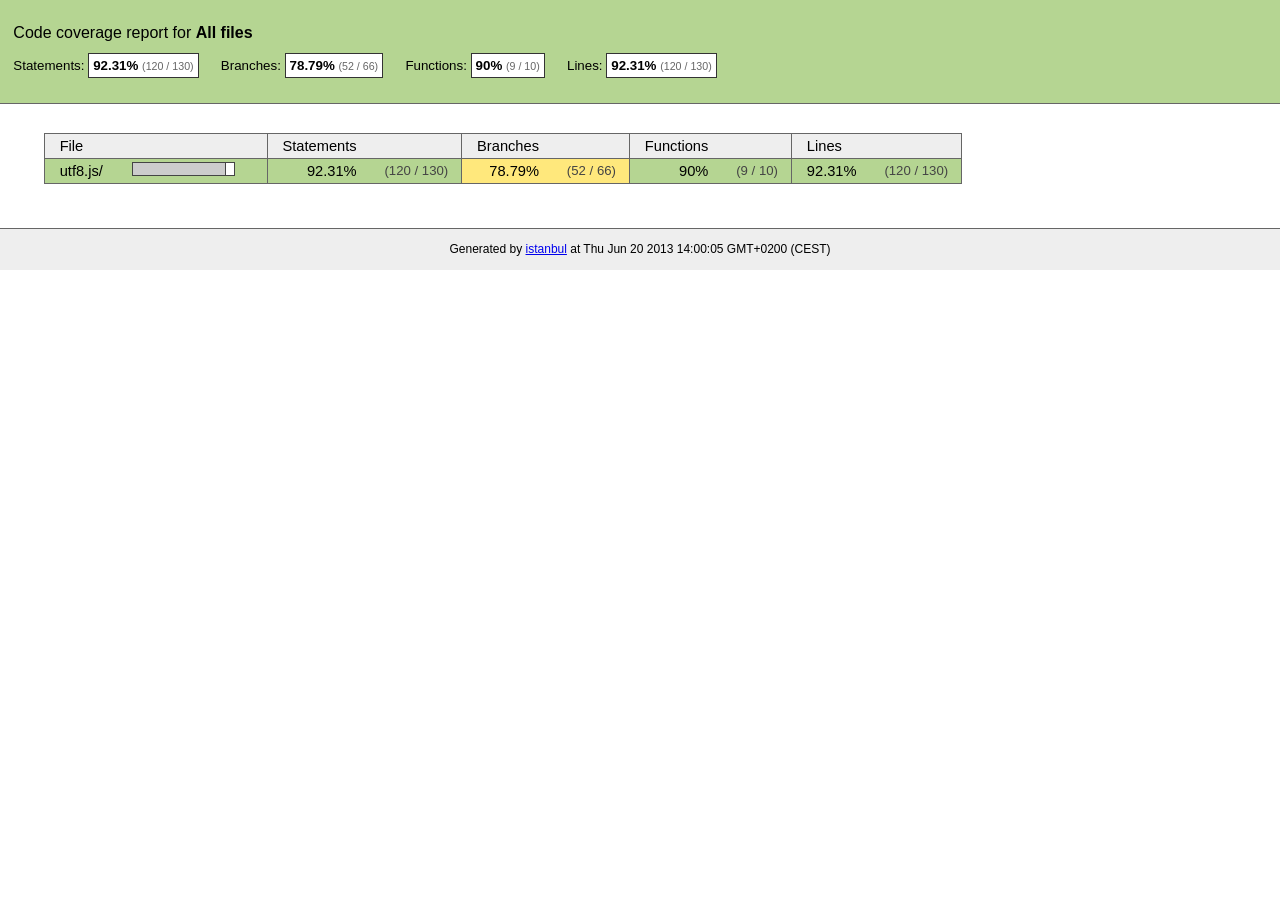
<file: node_modules/socket.io/node_modules/engine.io/node_modules/engine.io-parser/node_modules/utf8/coverage/index.html>
<!doctype html>
<html lang="en">
<head>
    <title>Code coverage report for All files</title>
    <meta charset="utf-8">

    <link rel="stylesheet" href="prettify.css">

    <style>
        body, html {
            margin:0; padding: 0;
        }
        body {
            font-family: Helvetica Neue, Helvetica,Arial;
            font-size: 10pt;
        }
        div.header, div.footer {
            background: #eee;
            padding: 1em;
        }
        div.header {
            z-index: 100;
            position: fixed;
            top: 0;
            border-bottom: 1px solid #666;
            width: 100%;
        }
        div.footer {
            border-top: 1px solid #666;
        }
        div.body {
            margin-top: 10em;
        }
        div.meta {
            font-size: 90%;
            text-align: center;
        }
        h1, h2, h3 {
            font-weight: normal;
        }
        h1 {
            font-size: 12pt;
        }
        h2 {
            font-size: 10pt;
        }
        pre {
            font-family: Consolas, Menlo, Monaco, monospace;
            margin: 0;
            padding: 0;
            line-height: 14px;
            font-size: 14px;
            -moz-tab-size: 2;
            -o-tab-size:  2;
            tab-size: 2;
        }

        div.path { font-size: 110%; }
        div.path a:link, div.path a:visited { color: #000; }
        table.coverage { border-collapse: collapse; margin:0; padding: 0 }

        table.coverage td {
            margin: 0;
            padding: 0;
            color: #111;
            vertical-align: top;
        }
        table.coverage td.line-count {
            width: 50px;
            text-align: right;
            padding-right: 5px;
        }
        table.coverage td.line-coverage {
            color: #777 !important;
            text-align: right;
            border-left: 1px solid #666;
            border-right: 1px solid #666;
        }

        table.coverage td.text {
        }

        table.coverage td span.cline-any {
            display: inline-block;
            padding: 0 5px;
            width: 40px;
        }
        table.coverage td span.cline-neutral {
            background: #eee;
        }
        table.coverage td span.cline-yes {
            background: #b5d592;
            color: #999;
        }
        table.coverage td span.cline-no {
            background: #fc8c84;
        }

        .cstat-yes { color: #111; }
        .cstat-no { background: #fc8c84; color: #111; }
        .fstat-no { background: #ffc520; color: #111 !important; }
        .cbranch-no { background:  yellow !important; color: #111; }
        .missing-if-branch {
            display: inline-block;
            margin-right: 10px;
            position: relative;
            padding: 0 4px;
            background: black;
            color: yellow;
            xtext-decoration: line-through;
        }
        .missing-if-branch .typ {
            color: inherit !important;
        }

        .entity, .metric { font-weight: bold; }
        .metric { display: inline-block; border: 1px solid #333; padding: 0.3em; background: white; }
        .metric small { font-size: 80%; font-weight: normal; color: #666; }

        div.coverage-summary table { border-collapse: collapse; margin: 3em; font-size: 110%; }
        div.coverage-summary td, div.coverage-summary table  th { margin: 0; padding: 0.25em 1em; border-top: 1px solid #666; border-bottom: 1px solid #666; }
        div.coverage-summary th { text-align: left; border: 1px solid #666; background: #eee; font-weight: normal; }
        div.coverage-summary th.file { border-right: none !important; }
        div.coverage-summary th.pic { border-left: none !important; text-align: right; }
        div.coverage-summary th.pct { border-right: none !important; }
        div.coverage-summary th.abs { border-left: none !important; text-align: right; }
        div.coverage-summary td.pct { text-align: right; border-left: 1px solid #666; }
        div.coverage-summary td.abs { text-align: right; font-size: 90%; color: #444; border-right: 1px solid #666; }
        div.coverage-summary td.file { text-align: right; border-left: 1px solid #666; white-space: nowrap;  }
        div.coverage-summary td.pic { min-width: 120px !important;  }
        div.coverage-summary a:link { text-decoration: none; color: #000; }
        div.coverage-summary a:visited { text-decoration: none; color: #333; }
        div.coverage-summary a:hover { text-decoration: underline; }
        div.coverage-summary tfoot td { border-top: 1px solid #666; }

        div.coverage-summary .yui3-datatable-sort-indicator, div.coverage-summary .dummy-sort-indicator {
            height: 10px;
            width: 7px;
            display: inline-block;
            margin-left: 0.5em;
        }
        div.coverage-summary .yui3-datatable-sort-indicator {
            background: url("http://yui.yahooapis.com/3.6.0/build/datatable-sort/assets/skins/sam/sort-arrow-sprite.png") no-repeat scroll 0 0 transparent;
        }
        div.coverage-summary .yui3-datatable-sorted .yui3-datatable-sort-indicator {
            background-position: 0 -20px;
        }
        div.coverage-summary .yui3-datatable-sorted-desc .yui3-datatable-sort-indicator {
            background-position: 0 -10px;
        }

        .high { background: #b5d592 !important; }
        .medium { background: #ffe87c !important; }
        .low { background: #fc8c84 !important; }

        span.cover-fill, span.cover-empty {
            display:inline-block;
            border:1px solid #444;
            background: white;
            height: 12px;
        }
        span.cover-fill {
            background: #ccc;
            border-right: 1px solid #444;
        }
        span.cover-empty {
            background: white;
            border-left: none;
        }
        span.cover-full {
            border-right: none !important;
        }
        pre.prettyprint {
            border: none !important;
            padding: 0 !important;
            margin: 0 !important;
        }
        .com { color: #999 !important; }
    </style>
</head>
<body>
<div class="header high">
    <h1>Code coverage report for <span class="entity">All files</span></h1>
    <h2>
        
        Statements: <span class="metric">92.31% <small>(120 / 130)</small></span> &nbsp;&nbsp;&nbsp;&nbsp;
        
        
        Branches: <span class="metric">78.79% <small>(52 / 66)</small></span> &nbsp;&nbsp;&nbsp;&nbsp;
        
        
        Functions: <span class="metric">90% <small>(9 / 10)</small></span> &nbsp;&nbsp;&nbsp;&nbsp;
        
        
        Lines: <span class="metric">92.31% <small>(120 / 130)</small></span> &nbsp;&nbsp;&nbsp;&nbsp;
        
    </h2>
    <div class="path"></div>
</div>
<div class="body">
<div class="coverage-summary">
<table>
<thead>
<tr>
   <th data-col="file" data-fmt="html" data-html="true" class="file">File</th>
   <th data-col="pic" data-type="number" data-fmt="html" data-html="true" class="pic"></th>
   <th data-col="statements" data-type="number" data-fmt="pct" class="pct">Statements</th>
   <th data-col="statements_raw" data-type="number" data-fmt="html" class="abs"></th>
   <th data-col="branches" data-type="number" data-fmt="pct" class="pct">Branches</th>
   <th data-col="branches_raw" data-type="number" data-fmt="html" class="abs"></th>
   <th data-col="functions" data-type="number" data-fmt="pct" class="pct">Functions</th>
   <th data-col="functions_raw" data-type="number" data-fmt="html" class="abs"></th>
   <th data-col="lines" data-type="number" data-fmt="pct" class="pct">Lines</th>
   <th data-col="lines_raw" data-type="number" data-fmt="html" class="abs"></th>
</tr>
</thead>
<tbody><tr>
	<td class="file high" data-value="utf8.js/"><a href="utf8.js/index.html">utf8.js/</a></td>
	<td data-value="92.31" class="pic high"><span class="cover-fill" style="width: 92px;"></span><span class="cover-empty" style="width:8px;"></span></td>
	<td data-value="92.31" class="pct high">92.31%</td>
	<td data-value="130" class="abs high">(120&nbsp;/&nbsp;130)</td>
	<td data-value="78.79" class="pct medium">78.79%</td>
	<td data-value="66" class="abs medium">(52&nbsp;/&nbsp;66)</td>
	<td data-value="90" class="pct high">90%</td>
	<td data-value="10" class="abs high">(9&nbsp;/&nbsp;10)</td>
	<td data-value="92.31" class="pct high">92.31%</td>
	<td data-value="130" class="abs high">(120&nbsp;/&nbsp;130)</td>
	</tr>

</tbody>
</table>
</div>
</div>
<div class="footer">
    <div class="meta">Generated by <a href="http://istanbul-js.org/" target="_blank">istanbul</a> at Thu Jun 20 2013 14:00:05 GMT+0200 (CEST)</div>
</div>

<script src="prettify.js"></script>

<script src="http://yui.yahooapis.com/3.6.0/build/yui/yui-min.js"></script>
<script>

    YUI().use('datatable', function (Y) {

        var formatters = {
          pct: function (o) {
              o.className += o.record.get('classes')[o.column.key];
              try {
                  return o.value.toFixed(2) + '%';
              } catch (ex) { return o.value + '%'; }
          },
          html: function (o) {
              o.className += o.record.get('classes')[o.column.key];
              return o.record.get(o.column.key + '_html');
          }
        },
          defaultFormatter = function (o) {
              o.className += o.record.get('classes')[o.column.key];
              return o.value;
          };

        function getColumns(theadNode) {
            var colNodes = theadNode.all('tr th'),
                cols = [],
                col;
            colNodes.each(function (colNode) {
                col = {
                    key: colNode.getAttribute('data-col'),
                    label: colNode.get('innerHTML') || ' ',
                    sortable: !colNode.getAttribute('data-nosort'),
                    className: colNode.getAttribute('class'),
                    type: colNode.getAttribute('data-type'),
                    allowHTML: colNode.getAttribute('data-html') === 'true' || colNode.getAttribute('data-fmt') === 'html'
                };
                col.formatter = formatters[colNode.getAttribute('data-fmt')] || defaultFormatter;
                cols.push(col);
            });
            return cols;
        }

        function getRowData(trNode, cols) {
            var tdNodes = trNode.all('td'),
                    i,
                    row = { classes: {} },
                    node,
                    name;
            for (i = 0; i < cols.length; i += 1) {
                name = cols[i].key;
                node = tdNodes.item(i);
                row[name] = node.getAttribute('data-value') || node.get('innerHTML');
                row[name + '_html'] = node.get('innerHTML');
                row.classes[name] = node.getAttribute('class');
                //Y.log('Name: ' + name + '; Value: ' + row[name]);
                if (cols[i].type === 'number') { row[name] = row[name] * 1; }
            }
            //Y.log(row);
            return row;
        }

        function getData(tbodyNode, cols) {
            var data = [];
            tbodyNode.all('tr').each(function (trNode) {
                data.push(getRowData(trNode, cols));
            });
            return data;
        }

        function replaceTable(node) {
            if (!node) { return; }
            var cols = getColumns(node.one('thead')),
                data = getData(node.one('tbody'), cols),
                table,
                parent = node.get('parentNode');

            table = new Y.DataTable({
                columns: cols,
                data: data,
                sortBy: 'file'
            });
            parent.set('innerHTML', '');
            table.render(parent);
        }

        Y.on('domready', function () {
            replaceTable(Y.one('div.coverage-summary table'));
            if (typeof prettyPrint === 'function') {
                prettyPrint();
            }
        });
    });
</script>
</body>
</html>
</file>
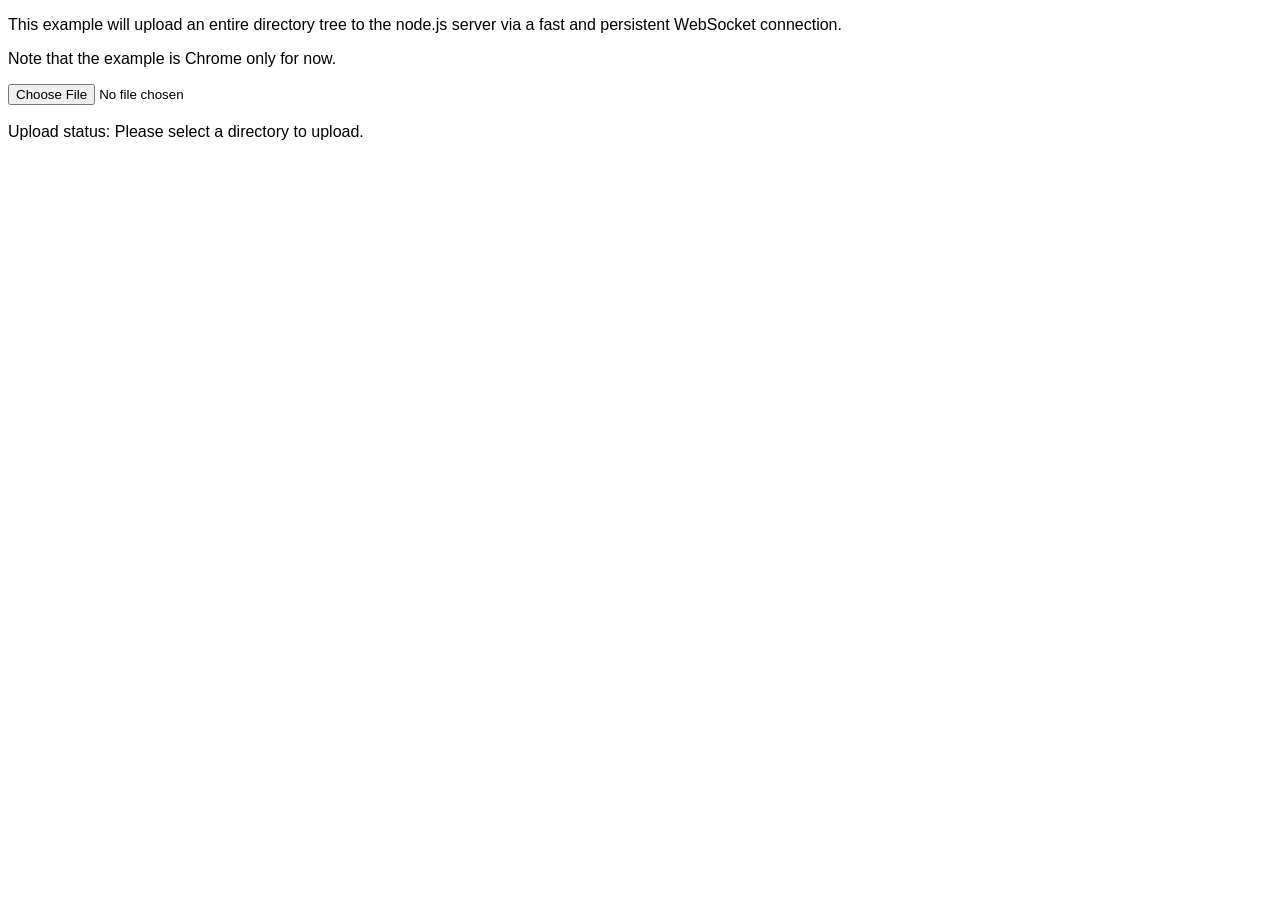
<file: node_modules/socket.io/node_modules/engine.io/node_modules/ws/examples/fileapi/public/index.html>
<!DOCTYPE html>
<html>
  <head>
    <style>
      body {
        font-family: Tahoma, Geneva, sans-serif;
      }
      div {
        display: inline;
      }
    </style>
    <script src='uploader.js'></script>
    <script src='app.js'></script>
  </head>
  <body>
    <p>This example will upload an entire directory tree to the node.js server via a fast and persistent WebSocket connection.</p>
    <p>Note that the example is Chrome only for now.</p>
    <input type="file" webkitdirectory /><br/><br/>
    Upload status:
    <div id='progress'>Please select a directory to upload.</div>
  </body>
</html>
</file>
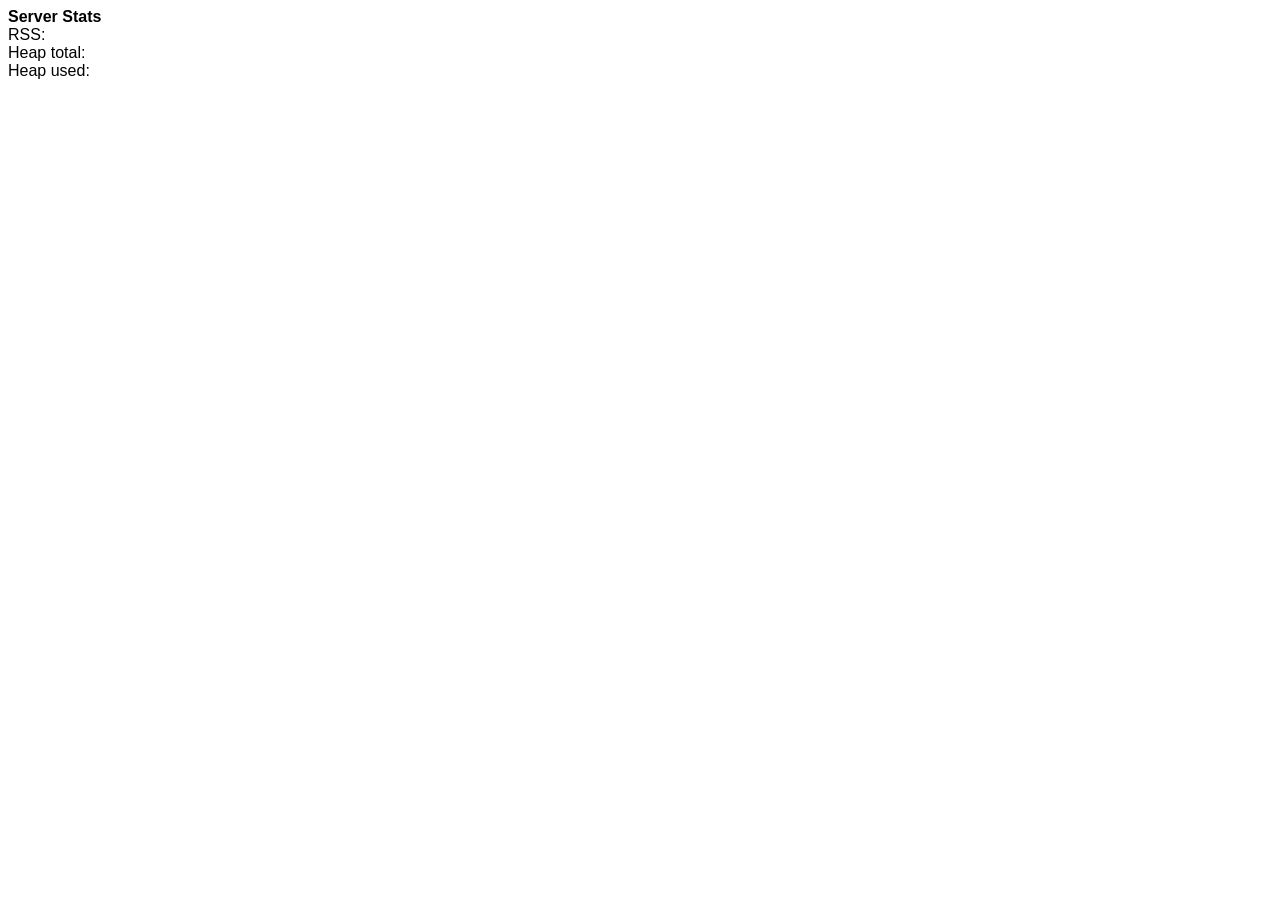
<file: node_modules/socket.io/node_modules/engine.io/node_modules/ws/examples/serverstats-express_3/public/index.html>
<!DOCTYPE html>
<html>
  <head>
    <style>
      body {
        font-family: Tahoma, Geneva, sans-serif;
      }

      div {
        display: inline;
      }
    </style>
    <script>
      function updateStats(memuse) {
        document.getElementById('rss').innerHTML = memuse.rss;
        document.getElementById('heapTotal').innerHTML = memuse.heapTotal;
        document.getElementById('heapUsed').innerHTML = memuse.heapUsed;
      }

      var host = window.document.location.host.replace(/:.*/, '');
      var ws = new WebSocket('ws://' + host + ':8080');
      ws.onmessage = function (event) {
        updateStats(JSON.parse(event.data));
      };
    </script>
  </head>
  <body>
    <strong>Server Stats</strong><br>
    RSS: <div id='rss'></div><br>
    Heap total: <div id='heapTotal'></div><br>
    Heap used: <div id='heapUsed'></div><br>
  </body>
</html>
</file>
<file: estaticos/css/principal.css>
/* ------ genericas ----------------*/
body {
	font-size: 20px;
	/*EN LA ACTUALIDAD PONEMOS AL FINAL DE FUENTES
	 AL FINAL PARA EVITAR FOUC
	 */
	font-family: 'Lato', sans-serif;
}

/*-- definir imagenes y videos flexibles */
.flexible {
	max-width: 100%;
}

figure {
	margin-top: 0px;
}

/*USAMOS EL PSEUDO SELECTOR :invalid */
input:required:invalid {
	background: url("/estaticos/imagenes/incorrecto.png");
	background-repeat: no-repeat;
	background-size: 20px;
	background-position: right top;
}

/*USAMOS EL PSEUDO SELECTOR :valid */
input:required:valid {
	background: url("/estaticos/imagenes/correcto.png");
	background-repeat: no-repeat;
	background-size: 20px;
	background-position: right top;
}

/* --------------------- HEADER ---------------*/
/* SELECTOR DE ETIQUETAS */
header {
	background-color: #e95644;
	/*background-color:rgb(255,0,0);*/
	/*background-color:rgba(255,0,0,0.5);*/
	color: white;
}

header ul {
	margin: 0px;
}

header li {
	display: inline-block;
	padding: 1em;
}

/* --------------------- PRESENTACION --------------*/
#presentacion {
	background: url("../imagenes/portadas/portada4.jpg");
	background-repeat: no-repeat;
	background-size: cover;
	background-position: center center;
	background-attachment: fixed;
	color: white;
	font-size: 1.5em;
	height: 15em;
	line-height: 15em;
	text-align: center;
}

/* --------------------- SERVICIOS ---------------*/

#servicios {
	/* EL TEXT-ALIGN CENTRA ELEMENTOS DE LINEA
	 Y DE LINEA-BLOQUE*/
	text-align: center;
	padding-top: 3em;
	padding-bottom: 3em;
}

/* SELECTOR DE CLASES*/
.nombre-servicio {
	/* funciona solo para elemenos
	 de linea o bloque-linea
	 */
	text-align: center;
}

.servicio {
	display: inline-block;
	width: 33%;
}

/* ESTE ES EL ESTADO INICIAL*/
.servicio img {
	-webkit-transition: 1s all ease;
	-moz-transition: 1s all ease;
	-o-transition: 1s all ease;
	transition: 1s all ease;
}

/* ESTE ESL EL ESTADO FINAL*/
.servicio img:hover {
	/* safari, chrome */
	/*-webkit-transform:rotate(-45deg);*/
	-webkit-transform: scale(1.5);
}

/* --------------------- TESTIMONIOS ---------------*/
/* SELECTOR DE ID */
#testimonios {
	background-color: #454545;
	color: white;
	border-bottom: 0.3em solid #e95644;
	padding-top: 3em;
	padding-bottom: 3em;
}

.testimonio {
	display: inline-block;
	vertical-align: top;
	width: 49%;
}

/*------------------FOOTER --------------------*/

footer {
	background-color: rgb(52, 52, 52);
	color: white;
}

#sociales, #suscribir {
	display: inline-block;
	vertical-align:top;
	width: 49%;
}

/*SELECTOR DE DESCENDIENTES */
#sociales img {
	margin-top: 1em;
}

/*------------------ SOLUCION EJERCICIO ---------------------------*/
#sociales img {
	-o-transition: all 0.5s ease;
	-webkit-transition: all 0.5s ease;
	-ms-transition: all 0.5s ease;
	transition: all 0.5s ease;
}

#sociales img:hover {
	-o-transform: rotate(180deg);
	-webkit-transform: rotate(180deg);
	-moz-transform: rotate(180deg);
	transform: rotate(180deg);
}

#suscribir-email {
	color: black;
	/* PREFIJOS DEL VENDEDOR*/
	/*
	 PRIMER VALOR:DURACION EN SEGUNDOS
	 SEGUNDO: QUE PROPIEDAD VAN ANIMAR
	 TERCER: QUE FUNCION DE ANIMACION VAN A UTILIZAR
	 SE ANIMA USANDO UNA CURVA DE BEZIER
	 - lineal
	 - ease
	 - ease-out
	 - ease-in
	 */
	-moz-transition: 1s all ease;
	-o-transition: 1s all ease;
	-ms-transition: 1s all ease;
	-webkit-transition: 1s all ease;
	transition: 1s all ease;
	width: 60%;
}

/*FOCUS ME PERMITE SABER CUANDO ALGUIEN ESTA ESCRIBIENDO EN LA CAJA*/
#suscribir-email:focus {
	width: 80%;
}

/*USAMOS SELECTOR DE DESCENDIENTES + SELECTOR DE ATRIBUTOS*/
#suscribir input[type="submit"] {
	color: black;
}

/* ----------------------- CHAT -------------------*/

#chat {
	width: 80%;
	background-color: #3b3b3b;
	padding: 1.5em;
	margin: 2em auto 2em auto;
}

#chat h1 {
	text-align: center;
}

#chat h1, #chat h4, #chat p {
	color: white;
}

#mensajes, #mensaje-usuario, #nombre-usuario {
	background-color: white;
	color: black;
	min-height: 1em;
}

.mensaje {
	padding: 5px;
	border-bottom: 1px #3b3b3b solid;
}

.mensaje span {
	color: red;
}

#mensaje-usuario {
	padding: 0px;
	width: 100%;
	border-width: 0px;
	margin-bottom: 3px;
}

/*------------------------------ INICIA DISEÑO RESPONSIVO -----------------------------------------*/
/*------------------------------ INICIA DISEÑO RESPONSIVO -----------------------------------------*/
/*------------------------------ INICIA DISEÑO RESPONSIVO -----------------------------------------*/

@media screen and (max-width:900px){
	
	.testimonio{
		width: 100%;
		text-align: center;
	}
	
}

/*max-width = DE 0 AL VALOR DEFINIDO APLICA LAS SIGUIENTES
 min-width = VA DEL VALOR ESPECIFICADO EN ADELANTE
 */
@media screen and (max-width:750px){
	
	#sociales, #suscribir{
		text-align:center;
		width: 100%;
	}		
	
}

@media screen and (max-width:400px){
	
	header li{
		width: 100%;
	}		
	
}

@media screen and (max-width:400px){
	
	.servicio{
		width: 100%;
		text-align: center;
	}		
	
}
</file>
<file: node_modules/socket.io/node_modules/socket.io-client/coverage/lcov-report/prettify.css>
.pln{color:#000}@media screen{.str{color:#080}.kwd{color:#008}.com{color:#800}.typ{color:#606}.lit{color:#066}.pun,.opn,.clo{color:#660}.tag{color:#008}.atn{color:#606}.atv{color:#080}.dec,.var{color:#606}.fun{color:red}}@media print,projection{.str{color:#060}.kwd{color:#006;font-weight:bold}.com{color:#600;font-style:italic}.typ{color:#404;font-weight:bold}.lit{color:#044}.pun,.opn,.clo{color:#440}.tag{color:#006;font-weight:bold}.atn{color:#404}.atv{color:#060}}pre.prettyprint{padding:2px;border:1px solid #888}ol.linenums{margin-top:0;margin-bottom:0}li.L0,li.L1,li.L2,li.L3,li.L5,li.L6,li.L7,li.L8{list-style-type:none}li.L1,li.L3,li.L5,li.L7,li.L9{background:#eee}
</file>
<file: node_modules/socket.io/node_modules/engine.io/node_modules/engine.io-parser/node_modules/utf8/coverage/prettify.css>
.pln{color:#000}@media screen{.str{color:#080}.kwd{color:#008}.com{color:#800}.typ{color:#606}.lit{color:#066}.pun,.opn,.clo{color:#660}.tag{color:#008}.atn{color:#606}.atv{color:#080}.dec,.var{color:#606}.fun{color:red}}@media print,projection{.str{color:#060}.kwd{color:#006;font-weight:bold}.com{color:#600;font-style:italic}.typ{color:#404;font-weight:bold}.lit{color:#044}.pun,.opn,.clo{color:#440}.tag{color:#006;font-weight:bold}.atn{color:#404}.atv{color:#060}}pre.prettyprint{padding:2px;border:1px solid #888}ol.linenums{margin-top:0;margin-bottom:0}li.L0,li.L1,li.L2,li.L3,li.L5,li.L6,li.L7,li.L8{list-style-type:none}li.L1,li.L3,li.L5,li.L7,li.L9{background:#eee}
</file>
